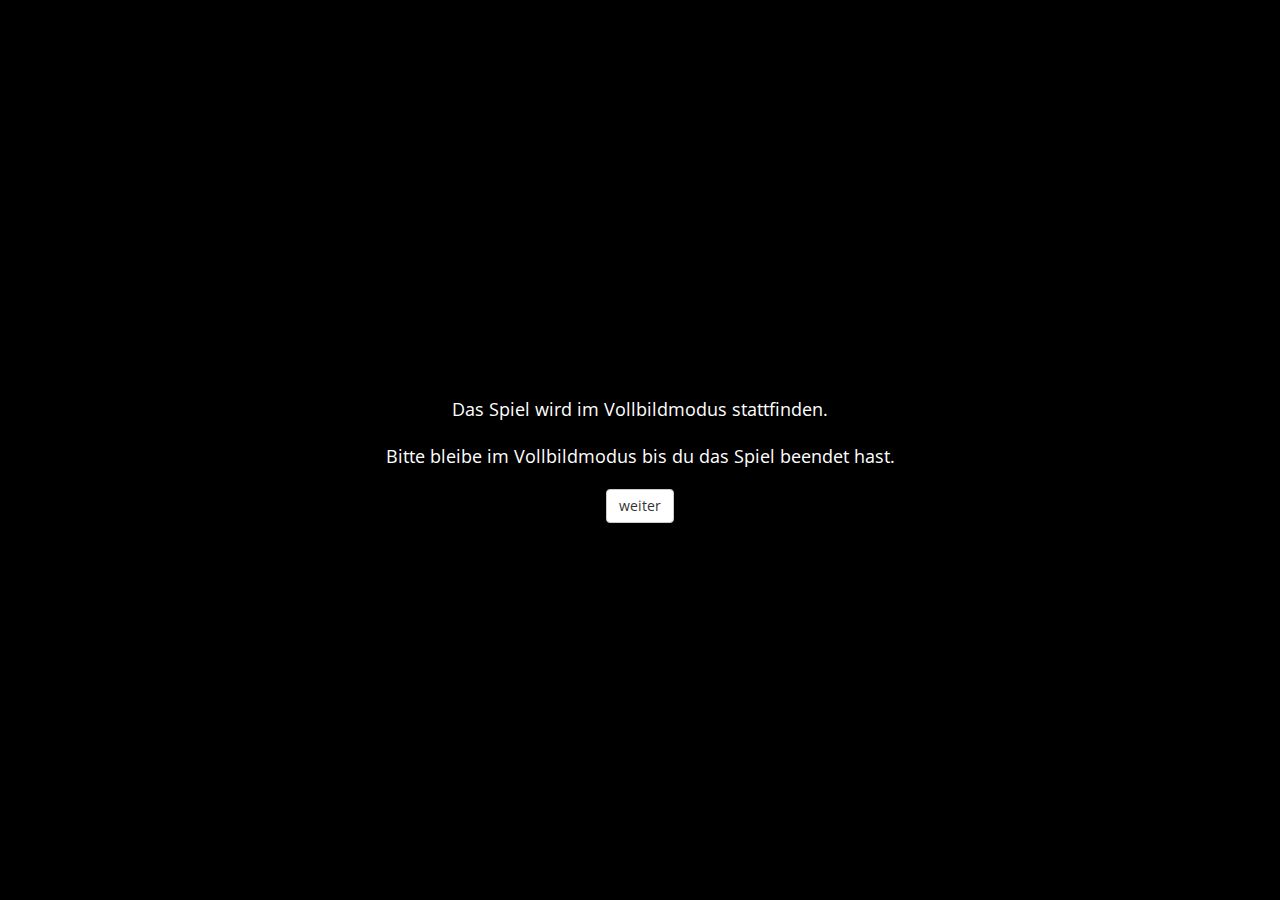
<file: socialexp_6.3.html>
<!DOCTYPE html>
<html>
  <head>
  	<meta charset="UTF-8">
    <title>Social Experiment 6.3</title>
    <script src="jspsych-6.3.0/jspsych.js"></script>
    <script src="jspsych-6.3.0/plugins/jspsych-fullscreen.js"></script>
    <script src="jspsych-6.3.0/plugins/jspsych-instructions.js"></script>
    <script src="jspsych-6.3.0/plugins/jspsych-html-button-response.js"></script>
    <script src="jspsych-6.3.0/plugins/jspsych-html-keyboard-response.js"></script>
    <script src="jspsych-6.3.0/plugins/jspsych-image-keyboard-response.js"></script>
    <script src="jspsych-6.3.0/plugins/jspsych-call-function.js"></script>
    <script src="jspsych-6.3.0/plugins/jspsych-survey-text.js"></script>
    <script src="jspsych-6.3.0/plugins/jspsych-survey-multi-choice.js"></script>
    <script src="jspsych-6.3.0/plugins/jspsych-rdk.js"></script>
    <script src="jspsych-6.3.0/plugins/jspsych-RDM-pretrial.js"></script>
    <script src="jspsych-6.3.0/plugins/jspsych-RDM-trial.js"></script>
    <script src="jspsych-6.3.0/plugins/jspsych-main-instruction.js"></script>
    <script src="jspsych-6.3.0/plugins/jspsych-RDM-instruction.js"></script>
    <script src="jspsych-6.3.0/plugins/jspsych-RDM-training-fb.js"></script>
    <script src="jspsych-6.3.0/plugins/jspsych-RDM-fb.js"></script>
    <script src="jspsych-6.3.0/plugins/jspsych-preparing-schedules.js"></script>
    <script src="jspsych-6.3.0/plugins/jspsych-main-fb-sequence.js"></script>
    <script src="jspsych-6.3.0/plugins/jspsych-main-decision.js"></script>
    <script src="jspsych-6.3.0/plugins/jspsych-main-decision-training.js"></script>
    <script src="jspsych-6.3.0/plugins/jspsych-main-fb.js"></script>
    <script src="jspsych-6.3.0/plugins/jspsych-main-training-fb.js"></script>
    <script src="RDM_training_schedule.js"></script>
    <script src="main_trial_schedule.js"></script>
    <script src="DUMMY_main_trial_schedule.js"></script>
    <script src="main_trial_training_schedule.js"></script>
    <script src="Porder_schedule.js"></script>
    <script src="DUMMY_Porder_schedule.js"></script>
    <script src="rdmperf.js"></script>
    <link href="jspsych-6.3.0/css/jspsych.css" rel="stylesheet" type="text/css"></link>

  	</head>

  	<body>

  	</body>
  	<script>
  	//////////////////////////////////////////
    // hardcode important Variables //////////////
    //////////////////////////////////////////

    var subject_id            			= jsPsych.randomization.randomID(7); // generat a 15 digit subjet ID
    var colours               			= ["rgb(127,201,127)","rgb(190,174,212)","rgb(253,192,134)","rgb(255,255,153)" ];
    var random_porder_index   			= Math.floor(Math.random() * 1000);   // generate a random index and use this value to access one of the porder schedules
    var this_subjects_porder  			= "Porder_"+random_porder_index;   // until schedule is properly created just set it to use shorter dummy schedules so its easier to debug
    var porder_sch            			= eval(this_subjects_porder);
    var main_trial_count      			= 0; // counter used to access correct value from porder schedule
    var this_subs_schedule; // will assign to a specific schedule later
	//this_subs_schedule        			= eval("DUMMY_main_sch_1"); // until schedule is properly created just set it to sch1, this is the line to replace
    var RDM_pretrial_duration 			= 1000; // duration that the initials are displayed at the start of the exp
    var positions 			  	 		    = [0,1,2,3]; // positions of the players [topleft,bottomleft,topright,bottomright]

    var bcgnd_color 		  			    = "black";
    var player_cols 		  			    = jsPsych.randomization.repeat(colours, 1); // assign colors randomly based on the four possible
    var total_dots 			  		    	= [50,50,50,50]; //number of dots in each RDK
    var RDM_trial_duration 	  			= 1000; // duration of the rdm
    var RDktype	  			  		    = 4; // type of rdk mechanism used
    var Aperturetype 	  	  		  	= 1; // type of aperture used (1=circle)
    var Aperturenum       	  			= 4; // number of apertures
  	var RDM_training_fb_duration 		= 500; // duration that fb is displayed for during rdm task
  	var Main_fb_sequence_dur 	 	  	= [300,100,300,100,300,100,300,100,300,100,300,100,300]; // each timing corresponds to a portion of the feedback delay
  	var main_ITI  						= 500;
  	var Main_decision_duration   		= 3000; //
  	var Main_decision_choices    		= ["arrowleft","arrowright"]; //responses only registered if they are listed here
    var Main_decision_fb_dur     		= 1000;
    var Main_training_decision_fb_dur   = 2000;
    var trial_count              		= 0; // used to check if this trial is a break trial
    var borders                  		= false;
    var RDM_performance          		= 0;
    var num_RDM_training_trials         = 60; //
    var num_RDM_trials           		= 60; //
    var enough_rdm_trials 				= 0.8*(num_RDM_training_trials+num_RDM_trials);
    var num_RDM_repeat_trials    		= 5;
    var closest_sch_value;  // global variable used to store the colosest accuracy value  to match scheduels
    var closest_sch_index; // global variable to store the closest sch index
    var initials;
    var display_initials              = '40px Open sans';
    var dec_arw_display = {
    	//// variable called dec_arrow which is accesible to all arrow using plugins from socialexp_6.3
				// it has different properties which you can set and the will change for all arrows
			arrowhead_length: -1,
			arrow_body_thickness: 100,
      		arrow_head_thickness: -1,
			arrow_head_angle: -30
		};
	var fb_box_display = {
			fb_line_thick: -1,
			fb_box_wdt: -1,
      		fb_box_ht: -1,
		};


	// intialise variables for rdm training so wecan determine coherance direction and the corresponding correct answer
	var correct_ans_right = "arrowright";
	var correct_ans_left  = "arrowleft";
	var chosenValue;
	var total_num_dm_trials = 72;
	var total_num_blocks = 3;
	var block_size = total_num_dm_trials/total_num_blocks; // number of trials we want to have in each session


	// set glabal variables for all of our dimensions
	var aperture_x_coords ;
    var aperture_y_coords ;
    var aperture_diam; // diameter of the rdk apertures
    var dot_size;


    // add properties we want to know to the data
    jsPsych.data.addProperties({porder_schedule: random_porder_index});

    ////////////////////////////////////////////////////////
    // Begin compiling experiment
    ////////////////////////////////////////////////////////


    /* CREATE TIMELINE */
	var timeline = [];


	// node to enter fullscreen
	var enter_fullscreen = {
	    type: "fullscreen",
	    fullscreen_mode: true,
	    on_finish: function(){
	    	///////////////////////////////////
	    	// now that we are in fullscreen we want to set all of the dimensions we will be using in the experiment
	    	aperture_x_coords =  [(window.innerWidth/2-window.innerWidth/10), //the cordinates of each of the 4 aperturesopleft
	    						   (window.innerWidth/2-window.innerWidth/10),
	                        	   (window.innerWidth/2+window.innerWidth/10), //topright
	                        	   (window.innerWidth/2+window.innerWidth/10)];
	    	aperture_y_coords =  [(window.innerHeight/2-window.innerHeight/8),
	                        	  (window.innerHeight/2+window.innerHeight/8),
	                        	  (window.innerHeight/2-window.innerHeight/8),
	                        	  (window.innerHeight/2+window.innerHeight/8)];
	        // add all of th eother dimensions to be updated here
	        aperture_diam = window.innerHeight/5;
	        dot_size = window.innerHeight/500;
	        dec_arw_display.arrowhead_length= window.innerHeight/20 ;
			dec_arw_display.arrow_body_thickness= aperture_diam/20;
      		dec_arw_display.arrow_head_thickness= dec_arw_display.arrow_body_thickness/2,
			dec_arw_display.arrow_head_angle= 30;

			fb_box_display.fb_line_thick= 3;
			fb_box_display.fb__box_wdt= aperture_diam*1.3;
      		fb_box_display.fb__box_ht= aperture_diam*2.5;



    	}
   	}

  	timeline.push(enter_fullscreen)

  	// first set of instructions
  	var instructions_1 = {
		type: 'instructions',
		pages: function() {return [
		 '<h1>Willkommen zum Gruppenspiel!</h1>'+
         '<div style="text-align: left; font-size:22px"> '+
		 '<p><br><br><br><li> Danke für deine Teilnahme.</p>'+

		'<br><p><li>Dieses Spiel hat zwei Teile:</p>'+
        '<ul><ul><ul>'+
		'<p> 1) Einzelmessung deiner Leistung (~5 min) </br> 2) Gruppenaufgabe (~25 min)<p>'+
	    '</ul></ul></ul>' +
		 '<br><p><li>Während des ganzen Spiels kannst du durch Drücken der Pfeiltaste zum nächsten Bildschirm wechseln.</p>'+
		 '<br>'+
         '</div>'
		]},
		show_clickable_nav: true,
		button_label_previous: '',
		button_label_next: ''
  	}

    timeline.push(instructions_1)



	//----------------------------------------------------------------------
	// next three blocks all used to get initials and check they are correct
	//initials block 1
	var get_initials = {
		type: "survey-text",
		questions: [ {prompt: 'Bitte gib deine Initialen an (z.B. MK):', required: true}],
		on_finish: function(data) {
		    initials = data.response.Q0.toUpperCase();
			data.player = initials;

		}
	}

	// intials block 2
	var confirm_initials = {
		type: "survey-multi-choice",
		questions: [{
			prompt: function() {
			var playerid   = initials; //jsPsych.data.get().select('player').values[0];
			return 'Please confirm your initials are: ' +playerid+ '';
			},
		  name: 'confirmInitials',
		  options: ['Confirm', 'Re-enter initals'],
		  required: true
		}],
	};


	var shorten_initials = {
		type: "survey-text",
		questions: [ {prompt: 'Please make sure your initials have 3 letters or less. Enter your initials in the box below:', required: true}],
		on_finish: function(data) {
		    initials = data.response.Q0.toUpperCase();
		}
	}

	var if_too_long = {
	    timeline: [shorten_initials],
	    loop_function: function(){
	        var playerid   = initials;

	        if(playerid.length >3){
	            return true;
	        } else {
	            return false;
	        }
	    }
	}

	var check_if_too_long = {
	    timeline: [if_too_long],
	    conditional_function: function(){
	        var playerid   = initials;

	        if(playerid.length >3){
	            return true;
	        } else {
	            return false;
	        }
	    }
	}

	// //initials block 3
	// var Get_ID_loop = {
	//     timeline: [get_initials,check_if_too_long,confirm_initials],
	//     loop_function: function(){
	//         var data = jsPsych.data.get().last(1).values()[0];
	//         if(jsPsych.pluginAPI.compareKeys(data.response.confirmInitials, 'Confirm')){
	//             data.player = initials;
	//             return false;
	//         } else {
	//             return true;
	//         }
	//     }
	// }

		//initials block 3
		var Get_ID_loop = {
	    timeline: [get_initials],
	    // loop_function: function(){
	    //     var data = jsPsych.data.get().last(1).values()[0];
	    //     if(jsPsych.pluginAPI.compareKeys(data.response.confirmInitials, 'Confirm')){
	    //         data.player = initials;
	    //         return false;
	    //     } else {
	    //         return true;
	    //     }
	    // }
	}


	timeline.push(Get_ID_loop);
	// finished with initials
	//------------------------------------------------------------------



	//-------------------------------------------------------------------
	//----------------Show instructions for RDM---------------------
	var rdm_instructions_1 = {
		// get the subjects initials
		on_start: function(trial){
			var p1   = jsPsych.data.get().select('player').values[0];
			trial.player1 = p1;
			// add the initials to the logfile
			jsPsych.data.addProperties({initals: p1});
			return ;
			},
		type:"RDM-instruction",
		instr_num: -1, //
		screen_num: 0, //number of sscreens that participant has to flicjk through
		trial_duration: Main_decision_duration,
		response_ends_trial: true,
		choices: ["arrowright"],
		number_of_apertures: Aperturenum,
		player_colours: player_cols,
		RDK_type: RDktype, //Applied to all apertures if only one value
		player_position: positions,
		border: false,
		background_color: bcgnd_color,
		border_color: player_cols,
		initials_font: display_initials,
		aperture_center_x: function(){
			return aperture_x_coords
		},
		aperture_center_y: function(){
			return aperture_y_coords
		},
		aperture_width: function(){
			return aperture_diam
		},
		dot_radius: function(){
			return dot_size
		},
		on_finish: function(data){
			var interactions = jsPsych.data.getInteractionData().last(1);
			jsPsych.data.addDataToLastTrial({interaction_data: interactions.json()});
		}
	};

	//timeline.push(rdm_instructions_1): move this screen below related to how two teams will be diplay

	var rdm_instructions_2 = {
		type: 'instructions',
		pages: function() {return [

			'<h1>1)  Einzelmessung deiner Leistung</h1>'+
             //'<h2<u> Tag </h2>>'+
			'<br><div style="text-align: left; font-size:18px">'+
			'<p><li>In dieser Aufgabe wirst du Punkte in einem Kreis sehen. Diese Punkte bewegen sich nach links oder rechts. <p>'+

			'<br><p><li>Bitte drücke die <strong>linke</strong> oder <strong>rechte</strong> Pfeiltaste auf deiner Tastatur, um die Richtung anzugeben, in die sich die Punkte bewegen.<p>'+
			'<ul><ul><ul>'+
			'<p>&#8594   eine <strong>richtige</strong> Antwort wird so angezeigt: <img src="images/fb_correct.png" width="30px" class="center">;<p>'+
			'<p>&#8594   eine <strong>falsche</strong> Antwort wird so angezeigt: <span style="color: red; font-weight:bold; font-size:35px";>× </span>;<p>'+ //<img src="images/fb_wrong.png" width="50px" class="center">
			'<p>&#8594   drückst du zu langsam, wird dir <strong>"zu langsam"</strong>angezeigt und das wird als falsche Antwort gezählt.'+
			'</ul></ul></ul>'+ 
			'<br><p><li>Versuche dich gut zu konzentrieren und so schnell und richtig wie möglich zu antworten.<p>'+

			'<br><p><li>Drücke die rechte Pfeiltaste, um zu beginnen, wenn du bereit bist.</p></li>'+
			'<br>'+
            '</div>'

		]},
		show_clickable_nav: true,
		button_label_previous: '',
		button_label_next: ''
	}

 	timeline.push(rdm_instructions_2)

	//----------------end of instructions for RDM------------------------
	//-------------------------------------------------------------------


	//-------------------------------------------------------------------
	//----------------Begin RDM training---------------------------------

	// this node  shows 4 circular apertures with player ids and is used in training and actual rdm experiment
	var RDM_pretrial = {
		// get the subjects initials
		on_start: function(trial){
			var p1   = jsPsych.data.get().select('player').values[0];
			trial.player1 = p1;
			return ;
		},
		type:"RDM-pretrial",
		player_colours: player_cols,
		trial_duration: RDM_pretrial_duration,
		RDK_type: RDktype, //Applied to all apertures if only one value
		player_position: positions,
		border: borders,
		background_color: bcgnd_color,
		border_color: player_cols,
		initials_font: display_initials,
		aperture_center_x: function(){
			return aperture_x_coords
		},
		aperture_center_y: function(){
			return aperture_y_coords
		},
		aperture_width: function(){
			return aperture_diam
		},
		dot_radius: function(){
			return dot_size
		}
	};


	// // this node is the training rdk trial its different from main only in the sequence it uses
	// var RDM_training_trial = {
	// 	type:"RDM-trial",
	// 	trial_duration: RDM_trial_duration,
	// 	coherent_direction: function(){
	// 		chosenValue = Math.random() < 0.5 ? 0 : 180;
	// 		return chosenValue;
	// 	},
	// 	correct_choice: function(){
	// 		if (chosenValue == 0) {
	// 			return correct_ans_right
	// 		}else if (chosenValue == 180) {
	// 			return correct_ans_left
	// 		}
	// 	},
	// 	coherence: jsPsych.timelineVariable('coh'),
	// 	training_trial: true, // using this because training and main rdm trial reliy on same plugin and i cant deliniate responses for later calculatinos without
	// 	RDK_type: RDktype, //Applied to all apertures if only one value
	// 	aperture_type: Aperturetype, // circle
	// 	player_position: positions,
	// 	border: borders,
	// 	player_colours: player_cols,
	// 	number_of_dots: total_dots, //Different parameter for each aperture. Array length must equal number_of_apertures
	// 	initials_font: display_initials,
	// 	aperture_center_x: function(){
	// 		return aperture_x_coords
	// 	},
	// 	aperture_center_y: function(){
	// 		return aperture_y_coords
	// 	},
	// 	aperture_width: function(){
	// 		return aperture_diam
	// 	},
	// 	dot_radius: function(){
	// 		return dot_size
	// 	}
	// };


	// this node presents feedback on rdm choices in the training phase
	var RDM_training_fb = {
		on_start: function(trial){
			var p1   = jsPsych.data.get().select('player').values[0];
			trial.player1 = p1;
		},
		type:"RDM-training-fb",
		number_of_apertures: Aperturenum, //This needs to be set if more than one aperture
		trial_duration: RDM_training_fb_duration,
		RDK_type: RDktype, //Applied to all apertures if only one value
		player_position: positions,
		player_colours: player_cols,
		aperture_type: Aperturetype, // circle
		border: borders,
		feedback: function(){
			var last_trial_correct = jsPsych.data.get().last(1).values()[0].correct;
			var last_response      = jsPsych.data.get().last(1).values()[0].response;
			if (last_response == -1){
				return 2;
			};
			if(last_trial_correct){
				return 1;
			} else {
				return 0;
			}
		},
		background_color: bcgnd_color,
		border_color: player_cols,
		initials_font: display_initials,
		aperture_center_x: function(){
			return aperture_x_coords
		},
		aperture_center_y: function(){
			return aperture_y_coords
		},
		aperture_width: function(){
			return aperture_diam
		},
		dot_radius: function(){
			return dot_size
		},
		on_finish: function(data){
			var interactions = jsPsych.data.getInteractionData().last(1);
			jsPsych.data.addDataToLastTrial({interaction_data: interactions.json()});
		}
	};


	//-------------------------------------------------------------------------
	//----------Actual RDM nodes ----------------------------------------------
	// this node is the main rdk trial which displays the moving dots

	var RDM_trial = {
	    type:"RDM-trial",
	    trial_duration: RDM_trial_duration,
	    coherent_direction: function(){
			chosenValue = Math.random() < 0.5 ? 0 : 180;
			return chosenValue;
	    },
	    coherence: function(){
			cohValue = Math.random() < 0.8 ? 0.032 : 0.512;
			return cohValue;
	    },
	    correct_choice: function(){
			if (chosenValue == 0) {
				return correct_ans_right
			}else if (chosenValue == 180) {
				return correct_ans_left
			}
		},
		training_trial: false,
	    choices: Main_decision_choices,
		RDK_type: RDktype, //Applied to all apertures if only one value
	    aperture_type: Aperturetype, // circle
	    player_on:0, // index of the player to show rdk for [self,partner,op1,op2]
	    player_position: positions,
	    border: false,
	    player_colours: player_cols,
	    number_of_dots: total_dots, //Different parameter for each aperture. Array length must equal number_of_apertures
	    initials_font: display_initials,
	    aperture_center_x: function(){
	    	return aperture_x_coords
	    },
	    aperture_center_y: function(){
	    	return aperture_y_coords
	    },
	    aperture_width: function(){
	    	return aperture_diam
	    },
	    dot_radius: function(){
	    	return dot_size
	    },
	    on_finish: function(data){
        var interactions = jsPsych.data.getInteractionData().last(1);
        jsPsych.data.addDataToLastTrial({interaction_data: interactions.json()});
        //saveData('outfile', jsPsych.data.get().csv());
	    }
	};




	// this node gives feedbback on rdk choice only if no answer was given
	var RDM_fb = {
		on_start: function(trial){
			var p1   = jsPsych.data.get().select('player').values[0];
			trial.player1 = p1;
		},
		type:"RDM-fb",
		number_of_apertures: Aperturenum, //This needs to be set if more than one aperture
		trial_duration: RDM_training_fb_duration,
		RDK_type: RDktype, //Applied to all apertures if only one value
		player_position: positions,
		player_colours: player_cols,
		aperture_type: Aperturetype, // circle
		border: borders,
		feedback: function(){
			var last_response = jsPsych.data.get().last(1).values()[0].response;
			if(last_response == -1){
				return 2;
			} else {
				return 0;
			}
		},
		background_color: bcgnd_color,
		border_color: player_cols,
		initials_font: display_initials,
		aperture_center_x: function(){
			return aperture_x_coords
		},
		aperture_center_y: function(){
			return aperture_y_coords
		},
		aperture_width: function(){
			return aperture_diam
		},
		dot_radius: function(){
			return dot_size
		},
		on_finish: function(data){
			var interactions = jsPsych.data.getInteractionData().last(1);
			jsPsych.data.addDataToLastTrial({interaction_data: interactions.json()});
		}
	};



	//------------------------------------------------------------------------------------------
	//-----------these next blocks are conditional blocks if certain performance criteria are met

	// // additional trial if none of the previous responses were corect. it gets fed into the node
	// var RDM_training_ifnoneright_trial = {
	//     type:"RDM-trial",
	//     trial_duration: RDM_trial_duration,
	//     coherent_direction: function(){
	//     	chosenValue = Math.random() < 0.5 ? 0 : 180;
	//     	return chosenValue;
	//     },
	//     correct_choice: function(){
	//     	if (chosenValue == 0) {
	//     		return correct_ans_right
	//     	}else if (chosenValue == 180) {
	//     		return correct_ans_left
	//     		}
	//     },
	//     coherence: 	    0.512,
	//     RDK_type: 	    RDktype, //Applied to all apertures if only one value
	//     aperture_type:  Aperturetype, // circle
	//     player_position:positions,
	//     border:         borders,
	//     player_colours: player_cols,
	//     number_of_dots: total_dots, //Different parameter for each aperture. Array length must equal number_of_apertures
	//     initials_font: display_initials,
	//     aperture_center_x: function(){
	//     	return aperture_x_coords
	//     },
	//     aperture_center_y: function(){
	//     	return aperture_y_coords
	//     },
	//     aperture_width: function(){
	//     	return aperture_diam
	//     },
	//     dot_radius: function(){
	//     	return dot_size
	//     }
	// };

	// // additional trial if none of the previous responses were corect. it gets fed into the node
	// var RDM_training_ifnonewrong_trial = {
	//     type:"RDM-trial",
	//     trial_duration: RDM_trial_duration,
	//     coherent_direction: function(){
	//     	chosenValue = Math.random() < 0.5 ? 0 : 180;
	//     	return chosenValue;
	//     },
	//     correct_choice: function(){
	//     	if (chosenValue == 0) {
	//     		return correct_ans_right
	//     	}else if (chosenValue == 180) {
	//     		return correct_ans_left
	//     		}
	//     },
	//     coherence: 0.032,
	//     RDK_type: RDktype, //Applied to all apertures if only one value
	//     aperture_type: Aperturetype, // circle
	//     player_on:0, // index of the player to show rdk for [self,partner,op1,op2]
	//     player_position: positions,
	//     border: borders,
	//     player_colours: player_cols,
	//     number_of_dots: total_dots, //Different parameter for each aperture. Array length must equal number_of_apertures
	//     initials_font: display_initials,
	//     aperture_center_x: function(){
	//     	return aperture_x_coords
	//     },
	//     aperture_center_y: function(){
	//     	return aperture_y_coords
	//     },
	//     aperture_width: function(){
	//     	return aperture_diam
	//     },
	//     dot_radius: function(){
	//     	return dot_size
	//     }
	// };

	// // if none right we want to show two of additional trial sequences
	// var if_no_Right_node = {
	// 	repetitions: 1,
	//     timeline: [ RDM_training_ifnoneright_trial,  RDM_training_fb,  RDM_training_ifnoneright_trial,  RDM_training_fb],
	//     conditional_function: function(){
	//         // get the data from the previous trial,
	//         // and check which key was pressed
	//         var sum_correct = jsPsych.data.get().select('correct').sum();
	//         if(sum_correct == 0){
	//             return true;
	//         } else {
	//             return false;
	//         }
	//     }
	// }

	// // if none wrong we want to show two of additional trial sequences
	// var if_no_Wrong_node = {
	// 	repetitions:1,
	//     timeline: [ RDM_training_ifnonewrong_trial,  RDM_training_fb,  RDM_training_ifnonewrong_trial,  RDM_training_fb],
	//     conditional_function: function(){
	//         // get the data from the previous trial,
	//         // and check which key was pressed
	//         //var sum_incorrect = jsPsych.data.get().select({correct: false}).sum();
	//         var sum_correct 	= jsPsych.data.get().select('correct').sum();
	//         var sum_no_response = jsPsych.data.getLastTimelineData().select('no_response').sum();
	//         if(sum_correct+sum_no_response == 8 || sum_no_response == 8){
	//             return true;
	//         } else {
	//             return false;
	//         }
	//     }
	// }


	///////////////////////////////////////////////
	// this is the rdm training block of 8 trials
	//---------------------------------------------
	// var RDM_training_block = {
	// 	timeline: [RDM_training_trial,RDM_training_fb],
	// 	timeline_variables: RDM_training_schedule,
	// 	randomize_order:false
	// }

	//timeline.push(RDM_pretrial)
	//timeline.push(RDM_training_block)


    // this is the main block which shows the rdm trials with feedback
		var RDM_training_block = {
		timeline: [RDM_trial,RDM_training_fb],
		repetitions: num_RDM_training_trials,
		on_timeline_start: function(){
		},
		on_timeline_finish: function(){
		}
	}

	timeline.push(RDM_pretrial)
	timeline.push(RDM_training_block)

	///////////////////////////////////
	// this is a conditional block if any of the criteria are met ( none, right none wrong)
	// var RDM_training_if_block = {
	// 	timeline: [if_no_Right_node,if_no_Wrong_node],
	// 	//timeline_variables: RDM_training_schedule,
	// 	randomize_order:false,
	// 	repetitions:1
	// }


	//timeline.push(RDM_training_if_block)

//---------------------------------------------
///------------ Training Ends ------------///
//----------------------------------------------



//---------------------------------------------
///------------ RDM task begins ------------///
//----------------------------------------------
	var instructions_3 = {
		type: 'instructions',
		pages: function() {return [
			'<h1> 1) Einzelmessung deiner Leistung</h1>'+
			'<br><br><div style="text-align: left; font-size:18px">'+
			'<p><li>Gut gemacht! Jetzt wirst du gebeten, die gleiche Aufgabe noch ein Mal zu machen. Aber du wirst dieses Mal <strong>keine Rückmeldung</strong> zur Korrektheit deiner Leistung erhalten.</p>'+
			'<br><p><li> Versuche dich gut zu konzentrieren und so schnell und richtig wie möglich zu antworten. <p>'+
			'<br><p><li> Drücke die rechte Pfeiltaste, um zu beginnen, wenn du bereit bist.<p>' +
             '<br>'+
			 '</div>'
		]},
		show_clickable_nav: true,
		button_label_previous: '',
		button_label_next: '',
		on_finish: function(data){
			var interactions = jsPsych.data.getInteractionData().last(1);
			jsPsych.data.addDataToLastTrial({interaction_data: interactions.json()});
		}
	}

	timeline.push(instructions_3)


	// useful node to insert if you want to check the data output from a given triafl
	var show_data = {
		 type: "html-button-response",
		 stimulus: function() {
			var trial_data = jsPsych.data.getLastTrialData().values();
			var trial_json = JSON.stringify(trial_data, null, 2);
			return `<p style="margin-bottom:0px;"><strong>Trial data:</strong></p>
			 <pre style="margin-top:0px;text-align:left;">${trial_json}</pre>`;
		 },
		 choices: ['Repeat demo']
	};



	// this is the main block which shows the rdm trials
	var RDM_block = {
		timeline: [RDM_trial,RDM_fb],
		repetitions: num_RDM_trials,
		on_timeline_start: function(){
		},
		on_timeline_finish: function(){
		}
	}

	timeline.push(RDM_pretrial)
	timeline.push(RDM_block)



	//  if they didnt respond to a lot of trials then we want to add more
	var if_missed_lots = {
		repetitions: num_RDM_repeat_trials,
	    timeline: [RDM_trial,RDM_fb],
	    //timeline_variables: RDM_schedule,
	    conditional_function: function(){
	        // get the data from the previous trial,
	        // and check which key was pressed
	        var sum_no_response = jsPsych.data.get().filter({no_response:true}).count();
	        var total_trial_num = jsPsych.data.get().filter({rdm_trial_count:true}).count();
	        //var percent_no_resp = sum_no_response/total_trial_num;
			var percent_no_resp = sum_no_response/(total_trial_num)
	        if(percent_no_resp > .2 & ((total_trial_num-sum_no_response)<enough_rdm_trials)){
	            return true;
	        } else {
	            return false;
	        }
	    },
	    loop_function: function(){
	        // get the data from the previous trial,
	        // and check which key was pressed
	        var sum_no_response = jsPsych.data.get().filter({no_response:true}).count();
	        var total_trial_num = jsPsych.data.get().filter({rdm_trial_count:true}).count();
	        //var percent_no_resp = sum_no_response/total_trial_num;
			var percent_no_resp = sum_no_response/(total_trial_num)
	        if(percent_no_resp > .2 & ((total_trial_num-sum_no_response)<enough_rdm_trials)){
	            return true;
	        } else {
	            return false;
	        }
	    }
	}


	var RDM_instructions_4 = {
		type: 'instructions',
		pages: function() {return [
			'<br><br><div style="text-align: centre; font-size:40px">'+
			'<p> <strong>Gut gemacht! Teil 1 ist beendet! </strong> </p>'+

			'<br><br><div style="text-align: centre; font-size:25px">'+
			'<p> Bitte drücke die rechte Pfeiltaste, um den zweiten Teil -die Gruppenaufgabe - zu beginnen. <p>'+
            '<br>'+
			'</div>'
		]},
		show_clickable_nav: true,
		button_label_previous: '',
		button_label_next: '',
		on_finish: function(data){
			var interactions = jsPsych.data.getInteractionData().last(1);
			jsPsych.data.addDataToLastTrial({interaction_data: interactions.json()});
		}
	}


	timeline.push(if_missed_lots)
	timeline.push(RDM_instructions_4)



//---------------------------------------------
///------------ RDM task ends ------------///
//----------------------------------------------


//---------------------------------------------
///------------ interlude: pairing schedules ------------///
//----------------------------------------------

	// tell participants we are pairing schedules
	var pair_schedules = {
		type: 'preparing-schedules',
		response_ends_trial: true,
		background_color:bcgnd_color,
		on_finish: function(){
			RDM_performance = jsPsych.data.get().filter({trial_type:"RDM-trial", correct:true}).count();
			var all_trials  = jsPsych.data.get().select('rdm_trial_count').sum();  // this includes the practice trials (these can be excluded with more effort...lol)
			RDM_performance = RDM_performance/all_trials;
			// pair schedules
			closest_sch_value = rdmperf.reduce((a, b) => {
				return Math.abs(b - RDM_performance) < Math.abs(a - RDM_performance) ? b : a;
			});
			// now get the index of this schedule
			closest_sch_index = rdmperf.indexOf(closest_sch_value);
			//var schedule_id   = "main_sch_" + closest_sch_index;
			var schedule_id   = "main_sch_" + closest_sch_index;
			this_subs_schedule = eval(schedule_id); // to replace line 53 oncethe schedues are completed
    		jsPsych.data.addProperties({main_schedule: closest_sch_index});

			var interactions = jsPsych.data.getInteractionData().last(1);
			jsPsych.data.addDataToLastTrial({interaction_data: interactions.json()});
		}
	}

	//timeline.push(pair_schedules)
//--------------------------------------------------------------------


//---------------------------------------------
///------------ Main trainin gbegins ------------///
//----------------------------------------------
	var instructions_4 = {
       type: 'instructions',
       pages: function() {return [

          '<h1>2) Gruppenaufgabe </h1>'+

		  '<br><div style="text-align: left; font-size:18px">'+
          '<br><p><li>Die Leistung, die wir in Teil 1 gemessen haben, werden wir dir jetzt zeigen. Wir zeigen dir auch die Leistung, die wir für die drei anderen Spieler gemessen haben. <p>'+
           
          '<p><br><li>Korrekte Leistungen werden so angezeigt: <img src="images/fb_correct.png" width="30px" class="center"> ; falsche Leistungen werden so angezeigt:<span style="color:red; font-weight:bold;font-size:35px";> x </span>.<p>'+
           
		  '<p><br><li>Beobachte die Anzahl der korrekten Leistungen und triff darüber Entscheidungen! </p>'+
		  '<p><br><li>Drücke die rechte Pfeiltaste, um ein Beispiel zu sehen.<p>'+
           '<br>'+
		   '</div>'
       ]},
       show_clickable_nav: true,
       button_label_previous: '',
       button_label_next: '',
       on_finish: function(data){
			var interactions = jsPsych.data.getInteractionData().last(1);
			jsPsych.data.addDataToLastTrial({interaction_data: interactions.json()});
		}
    }

	timeline.push(rdm_instructions_1)
	timeline.push(instructions_4)



	/// this node presents the feebcak for each particiapant in order using the set practicce sequence
	var main_practice_sequence = {
		on_start: function(trial){
			var p1   = jsPsych.data.get().select('player').values[0];
			trial.player1 = p1;
			return ;
		},
		type:"main-fb-sequence",
		trial_duration: Main_fb_sequence_dur,
		coherent_direction: function(){
			chosenValue = Math.random() < 0.5 ? 0 : 180;
			return chosenValue;
	    },
		S_perf : [1,1,0,1,0,1], //This is the sequence we need
		P_perf : [1,0,1,1,1,0],
		O1_perf : [1,1,1,1,0,1],
		O2_perf : [1,0,0,1,0,0],
		RDK_type: RDktype, //Applied to all apertures if only one value
		coherence: 0.75,
		player_position: positions,
		p_order: [1,0,2,3],
		border: false,
		player_colours: player_cols,
		number_of_dots: total_dots, //Different parameter for each aperture. Array length must equal number_of_apertures
		initials_font: display_initials,
		aperture_center_x: function(){
			return aperture_x_coords
		},
		aperture_center_y: function(){
			return aperture_y_coords
		},
		aperture_width: function(){
			return aperture_diam
		},
		dot_radius: function(){
			return dot_size
		},
		on_finish: function(data){
			var interactions = jsPsych.data.getInteractionData().last(1);
			jsPsych.data.addDataToLastTrial({interaction_data: interactions.json()});
		}
	};

	timeline.push(main_practice_sequence)



	// This is the first main decision ( note it needs to be seperate because it relies on dec_num to select the create decision from schedule)
	var main_instructions_1 = {
		// get the subjects initials
		on_start: function(trial){
			var p1   = jsPsych.data.get().select('player').values[0];
			trial.player1 = p1;
			var dotArray3d = jsPsych.data.get().select('trial_3d_dot_array');
			trial.previous_dot_positions = dotArray3d;
			return ;
		},
		type:"main-instruction",
		instr_num: 3, // first or second decison
		screen_num: 2,//1, //number of sscreens that participant has to flicjk through
		dectype: 2,
		initials_font: display_initials,
		outcomeEngage: 0,
		trial_duration: Main_decision_duration,
		response_ends_trial: true,
		choices: Main_decision_choices,
		player_colours: player_cols,
		RDK_type: RDktype, //Applied to all apertures if only one value
		player_position: positions,
		border: false,
		background_color: bcgnd_color,
		border_color: player_cols,
		initials_font: display_initials,
		fb_box: fb_box_display,
		dec_arrow: dec_arw_display,
		arrow_apppearance: function(){
			return decision_arrow
		},
		aperture_center_x: function(){
			return aperture_x_coords
		},
		aperture_center_y: function(){
			return aperture_y_coords
		},
		aperture_width: function(){
			return aperture_diam
		},
		dot_radius: function(){
			return dot_size
		},
		on_finish: function(data){
			var interactions = jsPsych.data.getInteractionData().last(1);
			jsPsych.data.addDataToLastTrial({interaction_data: interactions.json()});
		}
	};

	//Adding the practice sequence

var main_instructions_2 = {
		// get the subjects initials
		on_start: function(trial){
			var p1   = jsPsych.data.get().select('player').values[0];
			trial.player1 = p1;
			var dotArray3d = jsPsych.data.get().select('trial_3d_dot_array');
			trial.previous_dot_positions = dotArray3d;
			return ;
		},
		type:"main-instruction",
		instr_num: 0,
		screen_num: 0,//1, //number of sscreens that participant has to flicjk through
		dectype: 2,
		initials_font: display_initials,
		outcomeEngage: 0,
		trial_duration: Main_decision_duration,
		response_ends_trial: true,
		choices: ["arrowright"],
		player_colours: player_cols,
		RDK_type: RDktype, //Applied to all apertures if only one value
		player_position: positions,
		border: false,
		background_color: bcgnd_color,
		border_color: player_cols,
		initials_font: display_initials,
		fb_box: fb_box_display,
		dec_arrow: dec_arw_display,
		arrow_apppearance: function(){
			return decision_arrow
		},
		aperture_center_x: function(){
			return aperture_x_coords
		},
		aperture_center_y: function(){
			return aperture_y_coords
		},
		aperture_width: function(){
			return aperture_diam
		},
		dot_radius: function(){
			return dot_size
		},
		on_finish: function(data){
			var interactions = jsPsych.data.getInteractionData().last(1);
			jsPsych.data.addDataToLastTrial({interaction_data: interactions.json()});
		}
	};



	var main_instructions_3 = {
		// get the subjects initials
		on_start: function(trial){
			var p1   = jsPsych.data.get().select('player').values[0];
			trial.player1 = p1;

			var dotArray3d = jsPsych.data.get().select('trial_3d_dot_array');
			trial.previous_dot_positions = dotArray3d;
			//var test = jsPsych.data.getLastTrialData().select('aperture_center_x').values[1];
			return ;
		},
		type:"main-instruction",
		instr_num: 1, // first or second decison
		screen_num: 0, //number of sscreens that participant has to flicjk through
		dectype: 2,
		outcomeEngage: 0,
		trial_duration: Main_decision_duration,
		response_ends_trial: true,
		choices: ["arrowright"],
		player_colours: player_cols,
		RDK_type: RDktype, //Applied to all apertures if only one value
		player_position: positions,
		border: false,
		background_color: bcgnd_color,
		border_color: player_cols,
		initials_font: display_initials,
		fb_box: fb_box_display,
		dec_arrow: dec_arw_display,
		arrow_apppearance: function(){
			return decision_arrow
		},
		aperture_center_x: function(){
			return aperture_x_coords
		},
		aperture_center_y: function(){
			return aperture_y_coords
		},
		aperture_width: function(){
			return aperture_diam
		},
		dot_radius: function(){
			return dot_size
		},
		on_finish: function(data){
			var interactions = jsPsych.data.getInteractionData().last(1);
			jsPsych.data.addDataToLastTrial({interaction_data: interactions.json()});
		}
	};

	var main_instructions_4 = {
		// get the subjects initials
		on_start: function(trial){
			var p1   = jsPsych.data.get().select('player').values[0];
			trial.player1 = p1;

			var dotArray3d = jsPsych.data.get().select('trial_3d_dot_array');
			trial.previous_dot_positions = dotArray3d;
			//var test = jsPsych.data.getLastTrialData().select('aperture_center_x').values[1];
			return ;
		},
		type:"main-instruction",
		instr_num: 4, // first or second decison
		screen_num: 1, //0, //number of sscreens that participant has to flicjk through
		dectype: 3,
		outcomeEngage: 0,
		trial_duration: Main_decision_duration,
		response_ends_trial: true,
		choices: Main_decision_choices,
		player_colours: player_cols,
		RDK_type: RDktype, //Applied to all apertures if only one value
		player_position: positions,
		border: false,
		background_color: bcgnd_color,
		border_color: player_cols,
		initials_font: display_initials,
		fb_box: fb_box_display,
		dec_arrow: dec_arw_display,
		arrow_apppearance: function(){
			return decision_arrow
		},
		aperture_center_x: function(){
			return aperture_x_coords
		},
		aperture_center_y: function(){
			return aperture_y_coords
		},
		aperture_width: function(){
			return aperture_diam
		},
		dot_radius: function(){
			return dot_size
		},
		on_finish: function(data){
			var interactions = jsPsych.data.getInteractionData().last(1);
			jsPsych.data.addDataToLastTrial({interaction_data: interactions.json()});
		}
	};

	var main_instructions_5 = {
		// get the subjects initials
		on_start: function(trial){
			var p1   = jsPsych.data.get().select('player').values[0];
			trial.player1 = p1;

			var dotArray3d = jsPsych.data.get().select('trial_3d_dot_array');
			trial.previous_dot_positions = dotArray3d;
			//var test = jsPsych.data.getLastTrialData().select('aperture_center_x').values[1];
			return ;
		},
		type:"main-instruction",
		instr_num: 2, // first or second decison
		screen_num: 0, //0, //number of sscreens that participant has to flicjk through
		dectype: 3,
		outcomeEngage: 0,
		trial_duration: Main_decision_duration,
		response_ends_trial: true,
		choices: ["arrowright"],
		player_colours: player_cols,
		RDK_type: RDktype, //Applied to all apertures if only one value
		player_position: positions,
		border: false,
		background_color: bcgnd_color,
		border_color: player_cols,
		initials_font: display_initials,
		fb_box: fb_box_display,
		dec_arrow: dec_arw_display,
		arrow_apppearance: function(){
			return decision_arrow
		},
		aperture_center_x: function(){
			return aperture_x_coords
		},
		aperture_center_y: function(){
			return aperture_y_coords
		},
		aperture_width: function(){
			return aperture_diam
		},
		dot_radius: function(){
			return dot_size
		},
		on_finish: function(data){
			var interactions = jsPsych.data.getInteractionData().last(1);
			jsPsych.data.addDataToLastTrial({interaction_data: interactions.json()});
		}
	};

	timeline.push(main_instructions_1)
	timeline.push(main_instructions_2)
	timeline.push(main_practice_sequence)
	timeline.push(main_instructions_3)
	timeline.push(main_instructions_4)
	timeline.push(main_instructions_5)

	var main_instructions_6 = {
		type: 'instructions',
		pages: function() {return [
		 '<h1> 2) Gruppenaufgabe </h1>'+
		 //'<br><p><div style="text-align:left; font-weight:bold; font-size:30px"> Notes:</div></p>'+
		 '<br><div style="text-align: left; font-size:20px">'+
		 '<p><li> Für jede Runde wirst du zwei Entscheidungen über die aufgezeicheten Leistungen treffen.</p>'+
		 '<br><p><li>Jetzt können wir beginnen. Denk dran: </p>' +
	     '<ul><ul>'+
		 '<br>&#8594 Beobachte alle aufgezeichneten Leistungen.'+
		 '<br>&#8594 Triff richtige Entscheidungen, indem du die Person auswählst, die die meisten richtigen Leistungen hatte.'+
		 '<br>&#8594 Richtige Entscheidungen darüber zu treffen, ob dein Partner besser/schlechter war als der Gegner, ist genauso wichtig,'+
		 '<br> wie wenn du dich selbst vergleichen sollst.'+
		 '</ul></ul>'+
		 '<br><p><li> Zum Starten drücke die rechte Pfeiltaste: <u> Dir werden drei Mitspieler zugeordnet und du wirst mit der Aufgabe beginnen.</u></p>' + //<br> - Let’s do a practice round, in which we will show whether your decision is correct or not <strong>(?)</strong>. 
		'<br>'+
		'</div>'
		]},
		show_clickable_nav: true,
		button_label_previous: '',
		button_label_next: '',
		on_finish: function(data){
			var interactions = jsPsych.data.getInteractionData().last(1);
			jsPsych.data.addDataToLastTrial({interaction_data: interactions.json()});
		}
	}

	timeline.push(main_instructions_6)
    timeline.push(pair_schedules)


	// // draw feedback boxes with text feedback overlayed
	// var main_training_fb = {
	// 	on_start: function(trial){
	// 		var p1   = jsPsych.data.get().select('player').values[0];
	// 		trial.player1 = p1;

	// 		var dotArray3d = jsPsych.data.get().select('trial_3d_dot_array');
	// 		trial.previous_dot_positions = dotArray3d;
	// 	},
	// 	dec_num: 1, // first or second decison
	// 	dectype: jsPsych.timelineVariable('dectype'),
	// 	type:"main-training-fb",
	// 	number_of_apertures: Aperturenum, //This needs to be set if more than one aperture
	// 	trial_duration: Main_training_decision_fb_dur,
	// 	RDK_type: RDktype, //Applied to all apertures if only one value
	// 	player_position: positions,
	// 	player_colours: player_cols,
	// 	aperture_type: Aperturetype, // circle
	// 	border: false,
	// 	outcomeEngage: jsPsych.timelineVariable('outcomeEngage'),
	// 	engaged: function(){
	// 		var last_resp = jsPsych.data.get().last(1).values()[0].response;
	// 		if(jsPsych.pluginAPI.compareKeys(last_resp, 'arrowleft')){
	// 			return 0;
	// 		} else if (jsPsych.pluginAPI.compareKeys(last_resp, 'arrowright')) {
	// 			return 1
	// 		}
	// 	},
	// 	background_color: bcgnd_color,
	// 	border_color: player_cols,
	// 	initials_font: display_initials,
	// 	fb_box: fb_box_display,
	// 	aperture_center_x: function(){
	// 		return aperture_x_coords
	// 	},
	// 	aperture_center_y: function(){
	// 		return aperture_y_coords
	// 	},
	// 	aperture_width: function(){
	// 		return aperture_diam
	// 	},
	// 	dot_radius: function(){
	// 		return dot_size
	// 	}
	// };






	/// this node presents the performance feebcak from the rdm task for each particiapant in order using the schedules
	var main_fb_sequence = {
		on_start: function(trial){
			// get the players name
			var p1   = jsPsych.data.get().select('player').values[0];
			trial.player1 = p1;

			// get the values from the schedule assigned to this player
			trial.p_order = Object.values(porder_sch[main_trial_count]); // access the actual values
			trial.S_perf = Object.values(this_subs_schedule[main_trial_count].S_perf);
			trial.P_perf = Object.values(this_subs_schedule[main_trial_count].P_perf);
			trial.O1_perf = Object.values(this_subs_schedule[main_trial_count].O1_perf);
			trial.O2_perf = Object.values(this_subs_schedule[main_trial_count].O2_perf);
			trial.outcomeEngage = Object.values(this_subs_schedule[main_trial_count].outcomeEngage);
			return ;
		},
		type:"main-fb-sequence",
		trial_duration: Main_fb_sequence_dur,
		coherent_direction: function(){
			chosenValue = Math.random() < 0.5 ? 0 : 180;
			return chosenValue;
	    },
		coherence: 0.75,
		RDK_type: RDktype, //Applied to all apertures if only one value
		player_position: positions,
		border: false,
		player_colours: player_cols,
		number_of_dots: total_dots, //Different parameter for each aperture. Array length must equal number_of_apertures
		initials_font: display_initials,
		aperture_center_x: function(){
			return aperture_x_coords
		},
		aperture_center_y: function(){
			return aperture_y_coords
		},
		aperture_width: function(){
			return aperture_diam
		},
		dot_radius: function(){
			return dot_size
		},
		on_finish: function(data){
			var interactions = jsPsych.data.getInteractionData().last(1);
			var interactions = jsPsych.data.getInteractionData().last(1);
			jsPsych.data.addDataToLastTrial({interaction_data: interactions.json()});
		}
	};


	// This is the first main decision ( note it needs to be seperate because it relies on dec_num to select the create decision from schedule)
	var main_decision_practice = {
		// get the subjects initials
		on_start: function(trial){
			var p1   = jsPsych.data.get().select('player').values[0];
			trial.player1 = p1;

			var dotArray3d = jsPsych.data.get().select('trial_3d_dot_array');
			trial.previous_dot_positions = dotArray3d;
			return ;
		},
		type:"main-decision-training",
		dectype: jsPsych.timelineVariable('dectype'),
		outcomeEngage: jsPsych.timelineVariable('outcomeEngage'),
		response_ends_trial: true,
		choices: Main_decision_choices,
		player_colours: player_cols,
		RDK_type: RDktype, //Applied to all apertures if only one value
		player_position: positions,
		border: false,
		background_color: bcgnd_color,
		border_color: player_cols,
		initials_font: display_initials,
		dec_arrow: dec_arw_display,
		arrow_apppearance: function(){
			return decision_arrow
		},
		aperture_center_x: function(){
			return aperture_x_coords
		},
		aperture_center_y: function(){
			return aperture_y_coords
		},
		aperture_width: function(){
			return aperture_diam
		},
		dot_radius: function(){
			return dot_size
		},
		on_finish: function(data){
			var interactions = jsPsych.data.getInteractionData().last(1);
			jsPsych.data.addDataToLastTrial({interaction_data: interactions.json()});
		}
	};

	// This is the first main decision ( note it needs to be seperate in the main task because we relies on dec_num to select the create decision from schedule - (this is not the case in main training)
	var main_decision_1 = {
		// get the subjects initials
		on_start: function(trial){
			// get the players name
			var p1   = jsPsych.data.get().select('player').values[0];
			trial.player1 = p1;

			// get the values from the schedule assigned to this player
			trial.dectype = Object.values(this_subs_schedule[main_trial_count].dectype);
			trial.outcomeEngage = Object.values(this_subs_schedule[main_trial_count].outcomeEngage);

			  // take the array of dots from the last screen to keep display consistant
			var dotArray3d = jsPsych.data.get().select('trial_3d_dot_array');
			trial.previous_dot_positions = dotArray3d;
			//var test = jsPsych.data.getLastTrialData().select('aperture_center_x').values[1];
			return ;
		},
		type:"main-decision",
		dec_num: 0, // first or second decison
		response_ends_trial: true,
		choices: Main_decision_choices,
		player_colours: player_cols,
		RDK_type: RDktype, //Applied to all apertures if only one value
		player_position: positions,
		border: false,
		background_color: bcgnd_color,
		border_color: player_cols,
		initials_font: display_initials,
		dec_arrow: dec_arw_display,
		arrow_apppearance: function(){
			return decision_arrow
		},
		aperture_center_x: function(){
			return aperture_x_coords
		},
		aperture_center_y: function(){
			return aperture_y_coords
		},
		aperture_width: function(){
			return aperture_diam
		},
		dot_radius: function(){
			return dot_size
		},
		on_finish: function(data){

			var interactions = jsPsych.data.getInteractionData().last(1);
			jsPsych.data.addDataToLastTrial({interaction_data: interactions.json()});

			var engaged   = jsPsych.data.getLastTrialData().select('response').values[0];
			var engagepoints = jsPsych.data.getLastTrialData().select('outcome_engage').values[0];
			if (engaged == 'arrowleft'){  // replaced by 'arrowleft'?
				data.points = engagepoints;
			}
		}
	};



	var main_decision_2 = {
		// get the subjects initials
		on_start: function(trial){
			// get the players name
			var p1   = jsPsych.data.get().select('player').values[0];
			trial.player1 = p1;

			// get the values from the schedule assigned to this player
			trial.dectype = Object.values(this_subs_schedule[main_trial_count].dectype);
			trial.outcomeEngage = Object.values(this_subs_schedule[main_trial_count].outcomeEngage);

			// increment the trial counter ( this only happens in this trial node but applies to all nodes in this timeline)
			main_trial_count++; // increment trial counter

			// take the array of dots from the last screen to keep display consistant
			var dotArray3d = jsPsych.data.get().select('trial_3d_dot_array');
			trial.previous_dot_positions = dotArray3d;
			return ;
		},
		type:"main-decision",
		dec_num: 1, // first or second decison
		response_ends_trial: true,
		choices: Main_decision_choices,
		player_colours: player_cols,
		RDK_type: RDktype, //Applied to all apertures if only one value
		player_position: positions,
		border: false,
		background_color: bcgnd_color,
		border_color: player_cols,
		initials_font: display_initials,
		dec_arrow: dec_arw_display,
		arrow_apppearance: function(){
			return decision_arrow
		},
		aperture_center_x: function(){
			return aperture_x_coords
		},
		aperture_center_y: function(){
			return aperture_y_coords
		},
		aperture_width: function(){
			return aperture_diam
		},
		dot_radius: function(){
			return dot_size
		},
		on_finish: function(data){

			var interactions = jsPsych.data.getInteractionData().last(1);
			jsPsych.data.addDataToLastTrial({interaction_data: interactions.json()});

			var engaged   = jsPsych.data.getLastTrialData().select('response').values[0];
			var engagepoints = jsPsych.data.getLastTrialData().select('outcome_engage').values[0];
			if (engaged == 'arrowleft'){  //replace by 'arrowleft'?
				data.points = engagepoints;
			}
		}
	};


	// draw feedback boxes
	var main_fb = {
		on_start: function(trial){
			var p1   = jsPsych.data.get().select('player').values[0];
			trial.player1 = p1;
			var dotArray3d = jsPsych.data.get().select('trial_3d_dot_array');
			trial.previous_dot_positions = dotArray3d;
		    //trial.outcomeEngage = Object.values (this_subs_schedule[main_trial_count].outcomeEngage) -adding this command will interrupt data saving, but I don't know why -YL;
		},
		type:"main-fb",
		number_of_apertures: Aperturenum, //This needs to be set if more than one aperture
		trial_duration: Main_decision_fb_dur,
		RDK_type: RDktype, //Applied to all apertures if only one value
		player_position: positions,
		player_colours: player_cols,
		aperture_type: Aperturetype, // circle
		border: false,
		feedback: function(){
			var last_resp = jsPsych.data.get().last(1).values()[0].response;
			if(jsPsych.pluginAPI.compareKeys(last_resp, 'arrowleft')){
				return 0;
			} else if (jsPsych.pluginAPI.compareKeys(last_resp, 'arrowright')) {
				return 1
			}
		},
		background_color: bcgnd_color,
		border_color: player_cols,
		initials_font: display_initials,
		fb_box: fb_box_display,
		aperture_center_x: function(){
			return aperture_x_coords
		},
		aperture_center_y: function(){
			return aperture_y_coords
		},
		aperture_width: function(){
			return aperture_diam
		},
		dot_radius: function(){
			return dot_size
		},
		on_finish: function(data){
			var interactions = jsPsych.data.getInteractionData().last(1);
			jsPsych.data.addDataToLastTrial({interaction_data: interactions.json()});
		}
	};

	// node added to the end of our 'trial' timelines to create an intertrial interval
	var ITI = {
		type: 'html-keyboard-response',
		stimulus: '',
		trial_duration:500,
		response_ends_trial: false,
		on_finish: function(data){
			var interactions = jsPsych.data.getInteractionData().last(1);
			jsPsych.data.addDataToLastTrial({interaction_data: interactions.json()});
		}
	};



	// // create timeline for the main block
	// var main_training_block = {
	// 	timeline: [ main_decision_practice, main_training_fb,ITI],
	// 	timeline_variables: main_trial_training_schedule,
	// 	randomize_order:false,
	// 	on_timeline_start: function(){
	//   }
	// }

	//timeline.push(main_practice_sequence) // only show the sequence once
	//timeline.push(main_training_block)    // then ask 4 questions


	// var main_instructions_5 = {
	// 	type: 'instructions',
	// 	pages: function() {return [
	// 		'<h1>Part 2 –The group competition task </h1>'+
	// 		'<br><div style="text-align:left;font-size:22px">'+
	// 		'<br><p><li>We now ask you to do this task for approximately 25 minutes. </p>'+ //Well done!
	// 		'<br><p><li>Try to keep track of everyone’s performance as well as you can and make accurate decisions.</p>'+
	// 		'<br><p><li>After every performance phase, you only need to do <u>two</u> decisions (one after the other).</p>' +
	// 		'<br><p><li>The decisions always refer to the performances you have seen just before. These performances will be <strong> NEW </strong> every time you see them. </p>'+
	// 		'<p>This will be different to the practical round just now and it will be a real challenge to keep track of the information! </p>'+
	// 		//'<br><p><li>You will know your cumulative points when you finish one session. </p>'+ //Your decision outcome will not be shown on every round, but
	// 		'<br><p><li>If you are ready, press the right arrow as button to start.</p>' +
	// 		'<br>'+
	// 		'</div>'
	// 	]},
	// 	show_clickable_nav: true,
	// 	button_label_previous: '',
	// 	button_label_next: ''
	// }

	//timeline.push(main_instructions_5)


	var break_trial = {
		type: 'html-keyboard-response',
		stimulus: function (){
			var sum_points = jsPsych.data.get().select('points').sum();
			var numbreaks  = 1+ jsPsych.data.get().select('break').sum();
			return [ 	//"<p style='font-size: 25px'>Time to take a break!</p>" +
		           		"<p style = 'font-size: 25px'> Ein " + numbreaks + " von " + total_num_blocks + " Teilen beende. Bisher hast du " + sum_points + " Punkte erspielt.</p>" +
				   		"<p style = 'font-size: 25px'> Mache eine Minute lang Pause. Danach, mache weiter, indem du die rechte Pfeiltaste drückst. </p>"
				   ]
		},
		choices: ["arrowright"],
		on_finish: function(data){
			data.break = 1;
			var interactions = jsPsych.data.getInteractionData().last(1);
			jsPsych.data.addDataToLastTrial({interaction_data: interactions.json()});
		}
	};

	var break_conditional = {
		timeline: [break_trial],
		conditional_function: function() {
			// increment trial count - in first run through the timeline variables procedure, trial_count will be equal to 1

			if (trial_count>0 & trial_count % block_size == 0) {
				// if the trial count is divisible by blocksize, then run the break trial
				trial_count++;
				return true;
			} else {
				// otherwise skip the break trial
				trial_count++;
				return false;
			}
		}
	};




	// create timeline for the main block
	var main_block = {
		timeline: [break_conditional,main_fb_sequence,main_decision_1, main_fb, main_decision_2, main_fb,ITI],
		timeline_variables : main_sch, //this_subs_schedule,//// Now give the block an empty set of arrays of length = number of trials we warrant
		// the paramaters we want are assigned dynamically in the
		on_timeline_start: function(){
			main_trial_count = 0;
		},
		on_timeline_finish: function(){
			//////////////////////////
			// save data from here////
			//////////////////////////
		}

	}

	timeline.push(main_block)



	// this node is shown so that we can make sure we have enough time to save all of the participants data
	var saving_data = {
    type: 'call-function',
    async: true,
		func: function(){
            // following code copies savedata function but  runs async so we know data is saved before exp ends
            var xhr = new XMLHttpRequest();
        		xhr.open('POST', 'write_data.php'); // 'write_data.php' is the path to the php file described above.
        		xhr.setRequestHeader('Content-Type', 'application/json');
        		xhr.send(JSON.stringify({filename: "socialexp_" + subject_id, filedata: jsPsych.data.get().csv()}));
            xhr.onreadystatechange = function() {
                    if (this.readyState == 4 && this.status == 200) {
                        done(); // proceed to next trial
                    }
            };
		}
	}
	//timeline.push(saving_data)

	// Final thing participant sees
	var exp_end_screen = {
		type: 'html-keyboard-response',
		stimulus: function (){
		var sum_points = jsPsych.data.get().select('points').sum();	
		return [    "<p style='font-size: 25px'>Vielen Dank!</p>" +
		      		"<p style='font-size: 25px'>Du hast die Aufgabe mit " + sum_points + " Punkten abgeschlossen! </p>"
		]
		},
		trial_duration: 2000,
		response_ends_trial: false
	}

	timeline.push(exp_end_screen)


// use this function to save data async
	function saveData(name, data){
		var xhr = new XMLHttpRequest();
		xhr.open('POST', 'write_data.php'); // 'write_data.php' is the path to the php file described above.
		xhr.setRequestHeader('Content-Type', 'application/json');
		xhr.send(JSON.stringify({filename: name, filedata: data}));
	}




jsPsych.init({
    timeline: timeline,

    on_finish: function() {
	    jsPsych.data.addProperties({subject_id: subject_id});

	    var outfile = "socialexp_" + subject_id;

	   // save to server
      saveData(outfile, jsPsych.data.get().csv());

	   // save locally during testing
		  jsPsych.data.get().localSave('csv',outfile +'.csv');
    },
    exclusions: {   // this will exclude brosers which do not meet these minimum
    	min_width: 1280,
    	min_height: 577
    }
    });
  </script>
</html>
</file>
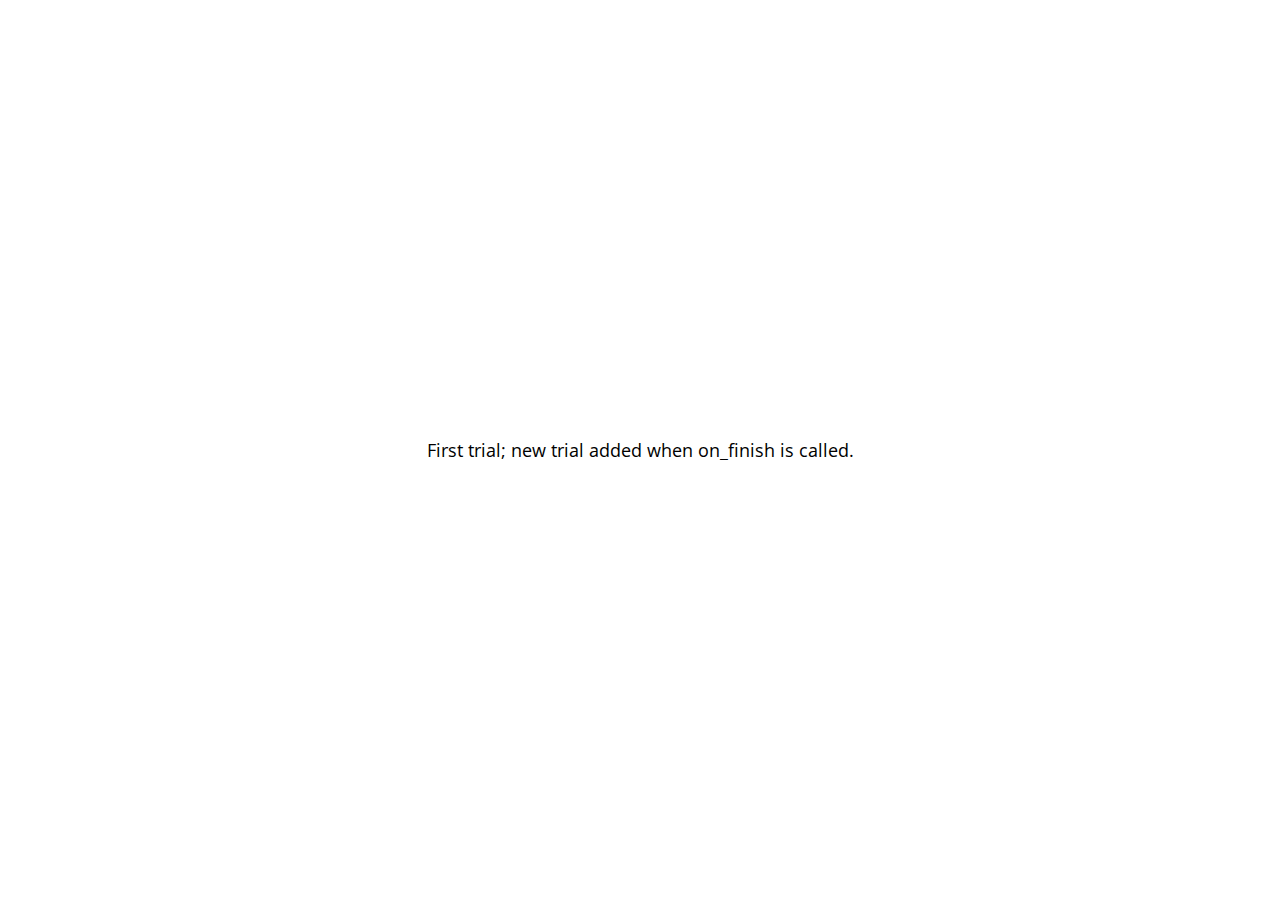
<file: examples/add-to-end-of-timeline.html>
<!DOCTYPE html>
<html>
  <head>
    <script src="../dist/jspsych.js"></script>
    <script src="../dist/plugin-html-keyboard-response.js"></script>
    <script src="../dist/plugin-image-keyboard-response.js"></script>
    <script src="../dist/plugin-preload.js"></script>
    <link rel="stylesheet" href="../dist/jspsych.css">
  </head>
  <body></body>
  <script>

    var jsPsych = initJsPsych({
      on_finish: function() {
        jsPsych.data.displayData();
      }
    });

    var preload = {
      type: jsPsychPreload,
      images: ['img/happy_face_4.jpg']
    };

    var first = {
      type: jsPsychHtmlKeyboardResponse,
      stimulus: 'First trial; new trial added when on_finish is called.',
      on_finish: function(){
        jsPsych.addNodeToEndOfTimeline({
          timeline: [{
            type: jsPsychImageKeyboardResponse,
            stimulus: 'img/happy_face_4.jpg',
            stimulus_width: 300,
            prompt: '<p>New trial.</p>'
          }]
        });
      }
    };

    jsPsych.run([preload, first]);

  </script>
</html>
</file>
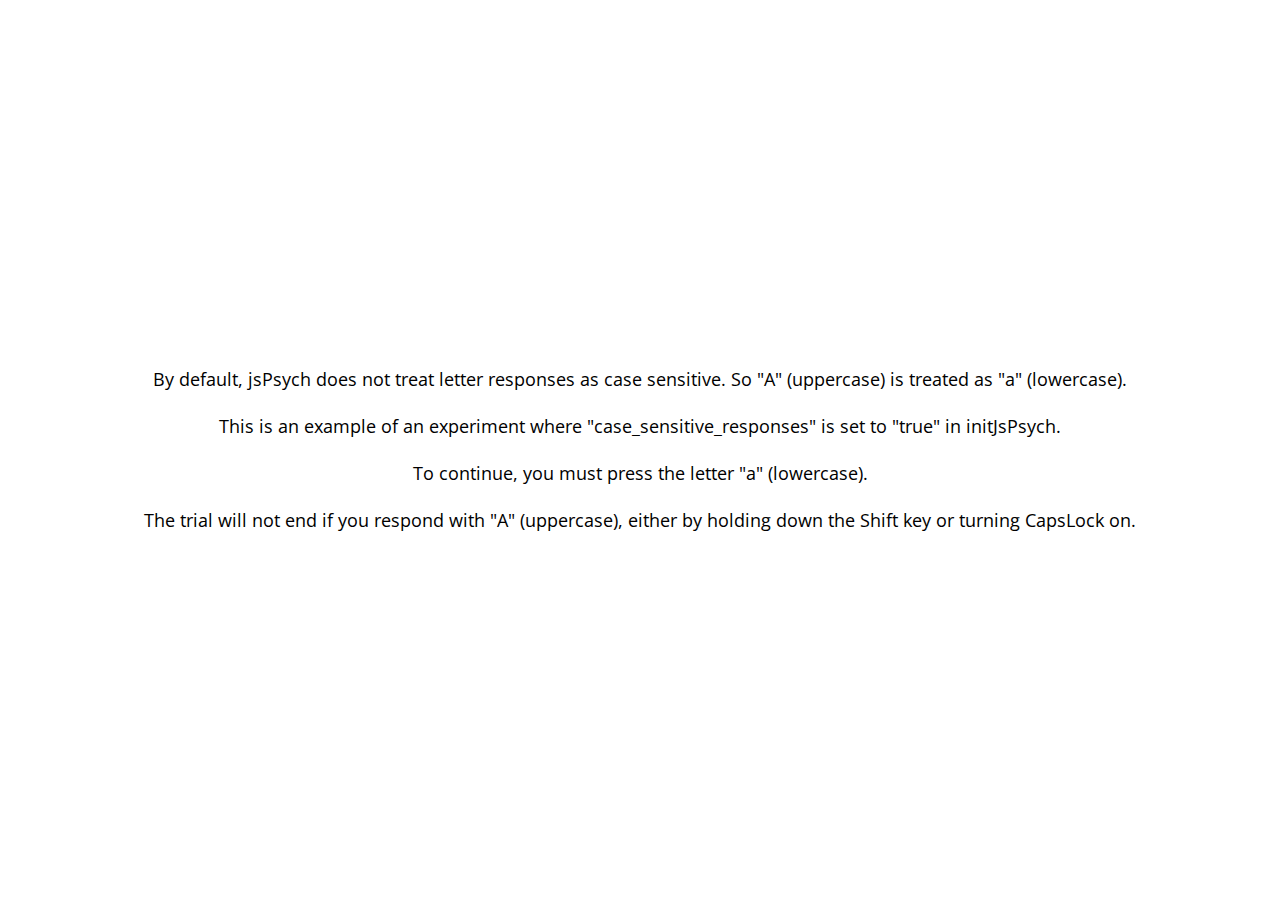
<file: examples/case-sensitive-responses.html>
<!DOCTYPE html>
<html>
  <head>
    <script src="../dist/jspsych.js"></script>
    <script src="../dist/plugin-html-keyboard-response.js"></script>
    <link rel="stylesheet" href="../dist/jspsych.css">
  </head>
  <body></body>
  <script>

    var jsPsych = initJsPsych({
      case_sensitive_responses: true, // to ignore the letter case of a keyboard response, set this parameter to false or remove it
      on_finish: function() {
        jsPsych.data.displayData();
      }
    }); 

    var trial_1 = {
      type: jsPsychHtmlKeyboardResponse,
      stimulus: '<p>By default, jsPsych does not treat letter responses as case sensitive. So "A" (uppercase) is treated as "a" (lowercase).</p>'+
      '<p>This is an example of an experiment where "case_sensitive_responses" is set to "true" in initJsPsych.</p>'+
      '<p>To continue, you must press the letter "a" (lowercase).</p>'+
      '<p>The trial will not end if you respond with "A" (uppercase), either by holding down the Shift key or turning CapsLock on.</p>',
      choices: ['a']
    };

    var trial_2 = {
      type: jsPsychHtmlKeyboardResponse,
      stimulus: '<p>This is another example trial.</p>'+
      '<p>To continue, now you must press the letter "A" (uppercase).</p>'+
      '<p>The trial will not end if you respond with "a" (lowercase).</p>',
      choices: ['A']
    };

    var trial_3 = {
      type: jsPsychHtmlKeyboardResponse,
      choices: "ALL_KEYS",
      stimulus: '<p>When "case_sensitive_responses" is "true", your keyboard responses are case-sensitive in the data.</p>'+
      '<p>The next page shows the data, with your response recorded as "a" for the first trial and "A" for the second trial.</p>'+
      '<p>If you change "case_sensitive_responses" to "false" in initJsPsych and reload this expeirment<br>'+
      'you will find that both "a" or "A" responses are valid responses for the first two trials,<br>'+
      'and your response will always be recorded as "a" (lowercase) in the data.</p>'
    };

    jsPsych.run([trial_1, trial_2, trial_3]);

  </script>
</html>
</file>
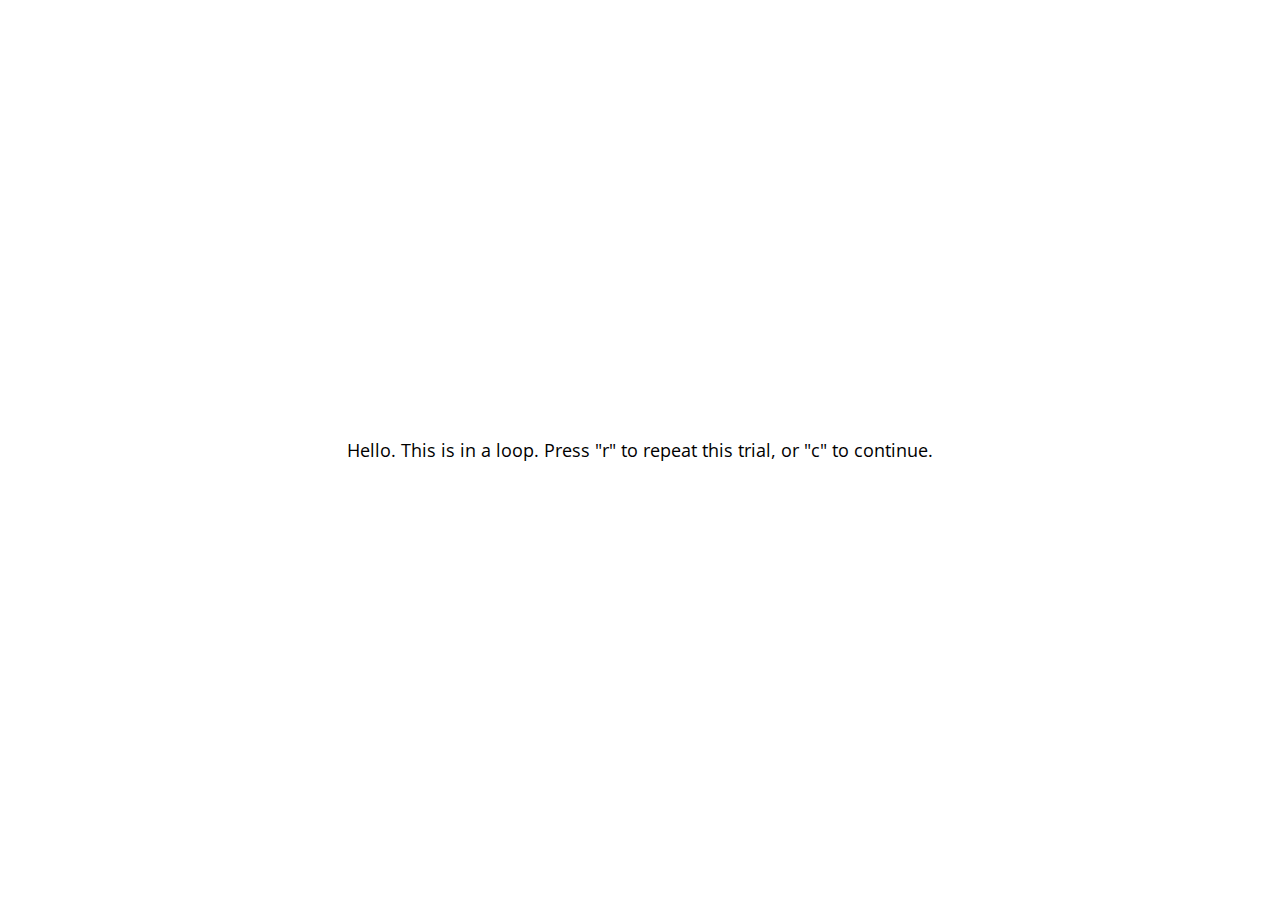
<file: examples/conditional-and-loop-functions.html>
<!DOCTYPE html>
<html>
  <head>
    <script src="../dist/jspsych.js"></script>
    <script src="../dist/plugin-html-keyboard-response.js"></script>
    <link rel="stylesheet" href="../dist/jspsych.css">
  </head>
  <body></body>
  <script>

    var jsPsych = initJsPsych({
      default_iti: 200,
      on_finish: function() {
        jsPsych.data.displayData();
      }
    });

    var trial = {
      type: jsPsychHtmlKeyboardResponse,
      stimulus: 'Hello. This is in a loop. Press "r" to repeat this trial, or "c" to continue.',
      choices: ['r','c']
    };

    var loop_node = {
      timeline: [trial],
      loop_function: function(data){
        var key_response = data.values()[0].response;
        if(jsPsych.pluginAPI.compareKeys(key_response,'r')){
          return true;
        } else {
          return false;
        }
      }
    };

    var pre_if_trial = {
      type: jsPsychHtmlKeyboardResponse,
      stimulus: 'The next trial is in a conditional statement. Press "s" to skip it, or "v" to view it.',
      choices: ['s','v']
    };

    var if_trial = {
      type: jsPsychHtmlKeyboardResponse,
      stimulus: 'You chose to view the trial. Press any key to continue.'
    };

    var if_node = {
      timeline: [if_trial],
      conditional_function: function(){
        var data = jsPsych.data.get().last(1).values()[0];
        if(jsPsych.pluginAPI.compareKeys(data.response, 's')){
          return false;
        } else {
          return true;
        }
      }
    };

    var after_if_trial = {
      type: jsPsychHtmlKeyboardResponse,
      stimulus: 'This is the trial after the conditional.'
    };

    jsPsych.run([loop_node, pre_if_trial, if_node, after_if_trial]); 

  </script>
</html>
</file>
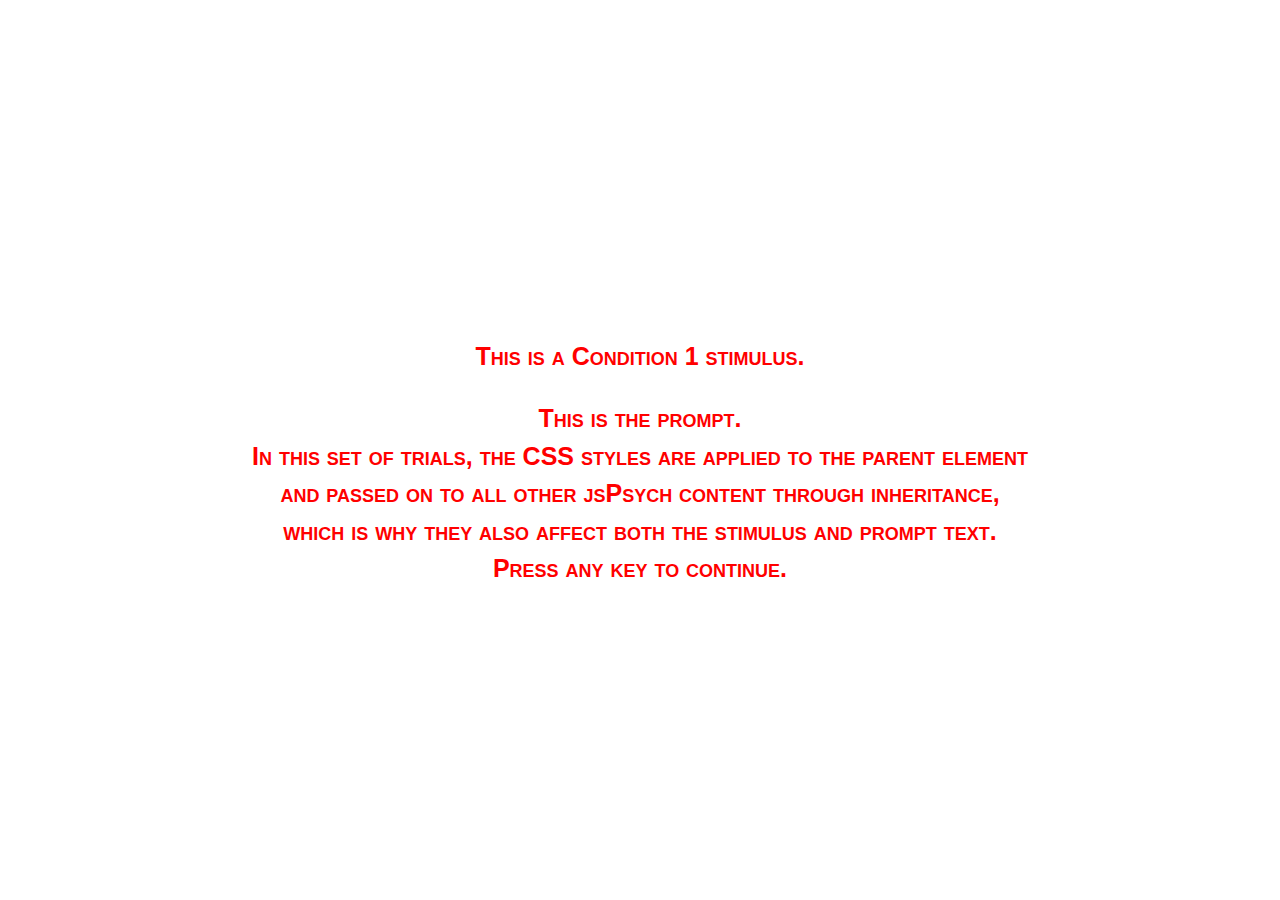
<file: examples/css-classes-parameter.html>
<!DOCTYPE html>
<html>
  <head>
    <script src="../dist/jspsych.js"></script>
    <script src="../dist/plugin-image-keyboard-response.js"></script>
    <script src="../dist/plugin-html-keyboard-response.js"></script>
    <script src="../dist/plugin-preload.js"></script>
    <link rel="stylesheet" href="../dist/jspsych.css">
    <style>
      /* 
        Any CSS classes listed in the 'css_classes' parameter will only be added to the jspsych-content div.
        Certain CSS rules will automatically be applied to all other elements _inside_ this div (stimulus, prompt, etc.),
        through CSS inheritance. However, not all CSS properties are inherited from parent elements.
        To learn more about CSS inheritance, see:
        https://developer.mozilla.org/en-US/docs/Web/CSS/inheritance
        https://developer.mozilla.org/en-US/docs/Learn/CSS/Building_blocks/Cascade_and_inheritance#inheritance
        https://stackoverflow.com/questions/5612302/which-css-properties-are-inherited

        In the CSS rules below, the rules are applied to the jspsych-content div, and then applied to 
        other elements inside of the jspsych-content div through inheritance. This is why both the stimulus and
        prompt are affected by these rules in the trial_procedure_1 trials.
      */
      .condition1 {
        color: red;
        font: small-caps bold 25px/25px Arial, sans-serif;
        line-height: 150%;
      }
      .condition2 {
        font-size: 20px;
        font-weight: bold;
        text-shadow: 2px 2px white;
        line-height: 200%;
        background-color: lightgray
      }
      /* 
        It's also possible to use more specific CSS selectors so that the CSS rule only affects certain elements on the page.
        To create these CSS rules, we start with the class name used in "css_classes". This will select the 'parent' element (jspsych-content div):
          .left-align 
        After that, add the more specific CSS selector(s) to select any particular element(s) that should be modified inside the parent element. 
        For example, to select only the "p" elements that are inside of the 'parent' element, you can use this:
          .left-align p {...}
        This method allows you to use different styles for different 'child' elements inside the jspsych-content div.
        This method also allows you to modify properties that can't be modified through inheritance.

        Options for CSS selectors include the element's tag name, ID, class, and combinations of these.
        For example, to select a the element with the ID "jspsych-html-keyboard-response-stimulus":
          .left-align #jspsych-html-keyboard-response-stimulus {...}  
        Or to select all "p" elements that also have the class "stimulus":
          .left-align p.stimulus {...}
        See here for more info about CSS selectors: https://www.w3schools.com/css/css_selectors.asp

        In the trial_procedure_2 trials, the stimulus text is inside of <p> tags and the prompt text is not inside of <p> tags.
        Therefore the CSS rules below will only affect the stimulus element in these trials.
      */
      .left-align p {text-align: left; width: 600px;}
      .right-align p {text-align: right; width: 600px;}
      .teal p {color: teal;}
      .purple p {color: purple;}
      .large-text p {font-size: 40px; line-height: 1.5em;}
      .black-border p {border: 4px solid black;}

      /* 
        The CSS rules below are used in trial_procedure_3 to format the fixation cross
        and move the img element to the left or right.
      */
      .fixation {font-size: 90px; font-weight: bold;}
      .img-left img {transform: translate(-300px);}
      .img-right img {transform: translate(300px);}
    </style>
  </head>
  <body></body>
  <script>

    var jsPsych = initJsPsych({
      on_finish: function() {
        jsPsych.data.displayData();
      }
    });

    var preload = {
      type: jsPsychPreload,
      auto_preload: true
    };

    var trial_procedure_1 = {
      timeline: [{
        type: jsPsychHtmlKeyboardResponse,
        stimulus: jsPsych.timelineVariable('stim'),
        css_classes: jsPsych.timelineVariable('css_class'),
        prompt: 'This is the prompt.<br>In this set of trials, the CSS styles are applied to the parent element<br>'+
        'and passed on to all other jsPsych content through inheritance,<br>'+
        'which is why they also affect both the stimulus and prompt text.<br>Press any key to continue.',
        save_trial_parameters: {css_classes: true}
      }],
      timeline_variables: [
        {css_class: ['condition1'], stim: '<p>This is a Condition 1 stimulus.</p>'},
        {css_class: ['condition2'], stim: '<p>This is a Condition 2 stimulus.</p>'}
      ]
    };

    var trial_procedure_2 = {
      timeline: [{
        type: jsPsychHtmlKeyboardResponse,
        stimulus: '<p>This is the stimulus.</p>',
        css_classes: jsPsych.timelineVariable('css_classes'),
        prompt: 'In this set of trials, the CSS rules are applied more selectively<br>so that they only affect the stimulus text, not the prompt text<br>'+
        '(see the comments in the HTML file for more information).<br>Press any key to continue.',
        save_trial_parameters: {css_classes: true}
      }],
      timeline_variables: [
        {css_classes: ['teal','left-align','black-border','large-text']},
        {css_classes: ['teal','right-align','black-border','large-text']},
        {css_classes: ['purple','left-align','large-text']},
        {css_classes: ['purple','right-align','large-text']}
      ]
    };

    var trial_procedure_3 = {
      timeline: [
        {
          type: jsPsychHtmlKeyboardResponse,
          stimulus: '+',
          choices: "NO_KEYS",
          trial_duration: 500,
          css_classes: ['fixation']
        },
        {
          type: jsPsychImageKeyboardResponse,
          stimulus: 'img/blue.png',
          css_classes: jsPsych.timelineVariable('image_side'),
          prompt: '<p>Press <strong>f</strong> if the image is on the <strong>left</strong>.</p>'+
          '<p>Press <strong>j</strong> if the image is on the <strong>right</strong>.</p>',
          choices: ['f','j'],
          render_on_canvas: false,
          save_trial_parameters: {css_classes: true},
          data: {correct_response: jsPsych.timelineVariable('correct_response')}
        }
      ],
      timeline_variables: [
        {image_side: ['img-left'], correct_response: 'f'},
        {image_side: ['img-right'], correct_response: 'j'}
      ]
    };

    jsPsych.run([preload, trial_procedure_1, trial_procedure_2, trial_procedure_3]);

  </script>
</html>
</file>
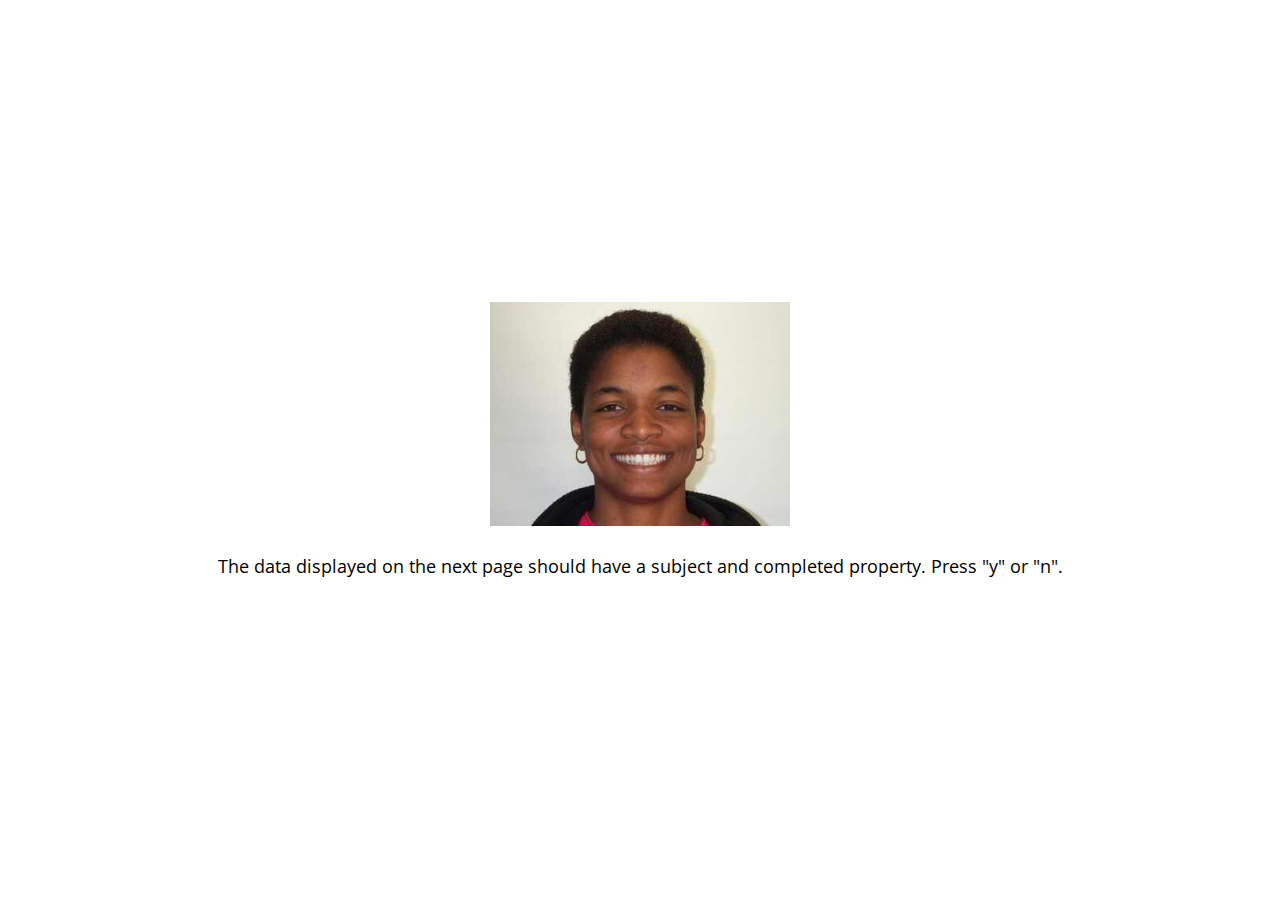
<file: examples/data-add-properties.html>
<!DOCTYPE html>
<html>
  <head>
    <script src="../dist/jspsych.js"></script>
    <script src="../dist/plugin-image-keyboard-response.js"></script>
    <script src="../dist/plugin-preload.js"></script>
    <link rel="stylesheet" href="../dist/jspsych.css">
  </head>
  <body></body>
  <script>

    var jsPsych = initJsPsych({
      on_finish: function() {
        // add completed field to every trial in the data
        jsPsych.data.addProperties({
          completed: true
        });
        // when data is displayed, you should see a subject and completed field for each trial
        jsPsych.data.displayData();
      }
    });

    var preload = {
      type: jsPsychPreload,
      auto_preload: true
    };

    var block_1 = {
      type: jsPsychImageKeyboardResponse,
      stimulus: 'img/happy_face_1.jpg',
      choices: ['y','n'],
      render_on_canvas: false,
      stimulus_width: 300,
      prompt: '<p>The data displayed on the next page should have a subject and completed property. Press "y" or "n".</p>'
    };

    // add the subject number to every trial in the data
    jsPsych.data.addProperties({
      subject: 1
    });

    jsPsych.run([preload, block_1]);

  </script>
</html>
</file>
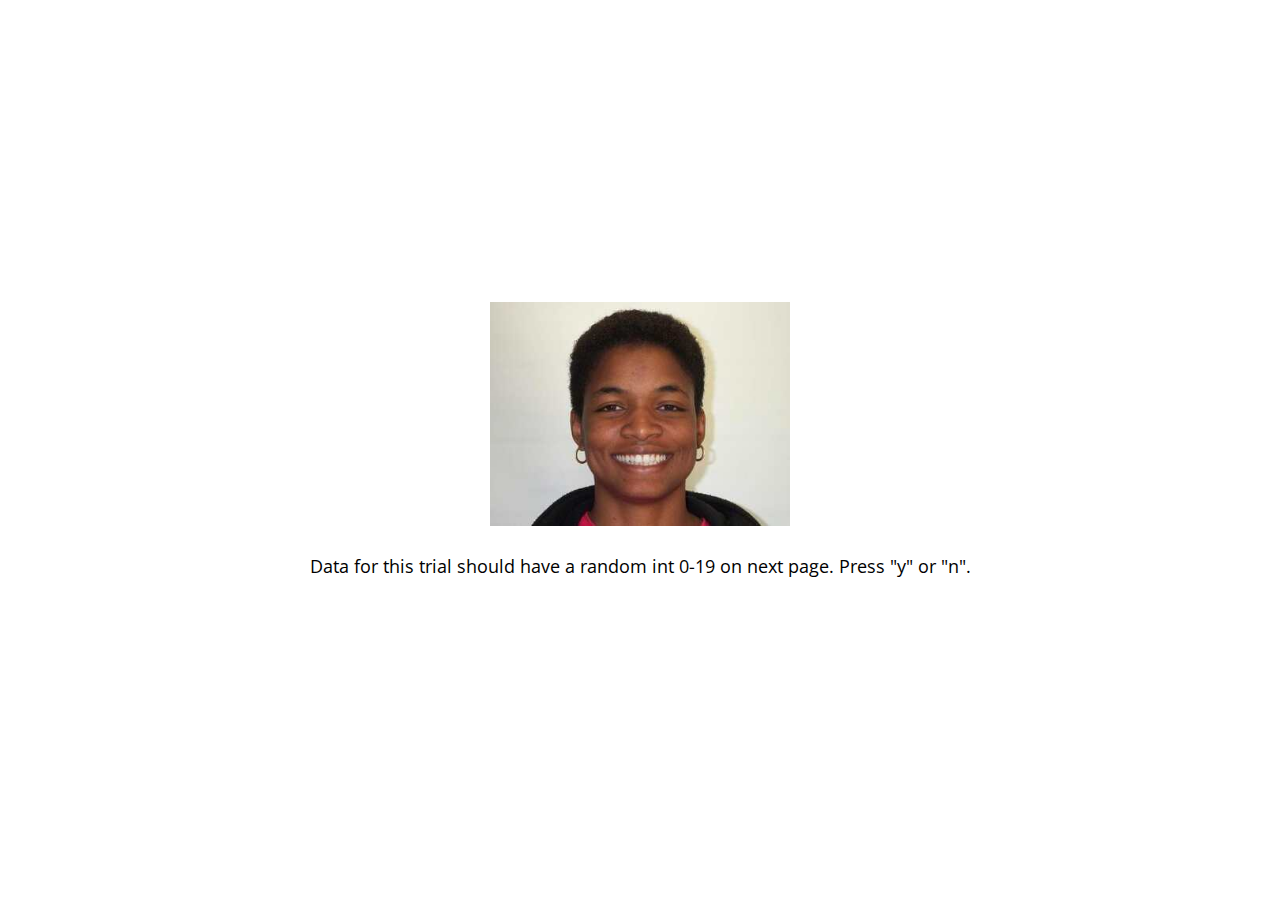
<file: examples/data-as-function.html>
<!DOCTYPE html>
<html>
  <head>
    <script src="../dist/jspsych.js"></script>
    <script src="../dist/plugin-image-keyboard-response.js"></script>
    <script src="../dist/plugin-preload.js"></script>
    <link rel="stylesheet" href="../dist/jspsych.css">
  </head>
  <body></body>
  <script>

    var jsPsych = initJsPsych({
      on_finish: function() {
        jsPsych.data.displayData();
      }
    });

    var preload = {
      type: jsPsychPreload,
      auto_preload: true
    };

    var block_1 = {
      type: jsPsychImageKeyboardResponse,
      stimulus: 'img/happy_face_1.jpg',
      choices: ['y','n'],
      prompt: '<p>Data for this trial should have a random int 0-19 on next page. Press "y" or "n".</p>',
      stimulus_width: 300,
      data: function() {
        return {
          random_number: Math.floor(Math.random() * 20)
        }
      }
    };

    jsPsych.run([preload, block_1]);

  </script>
</html>
</file>
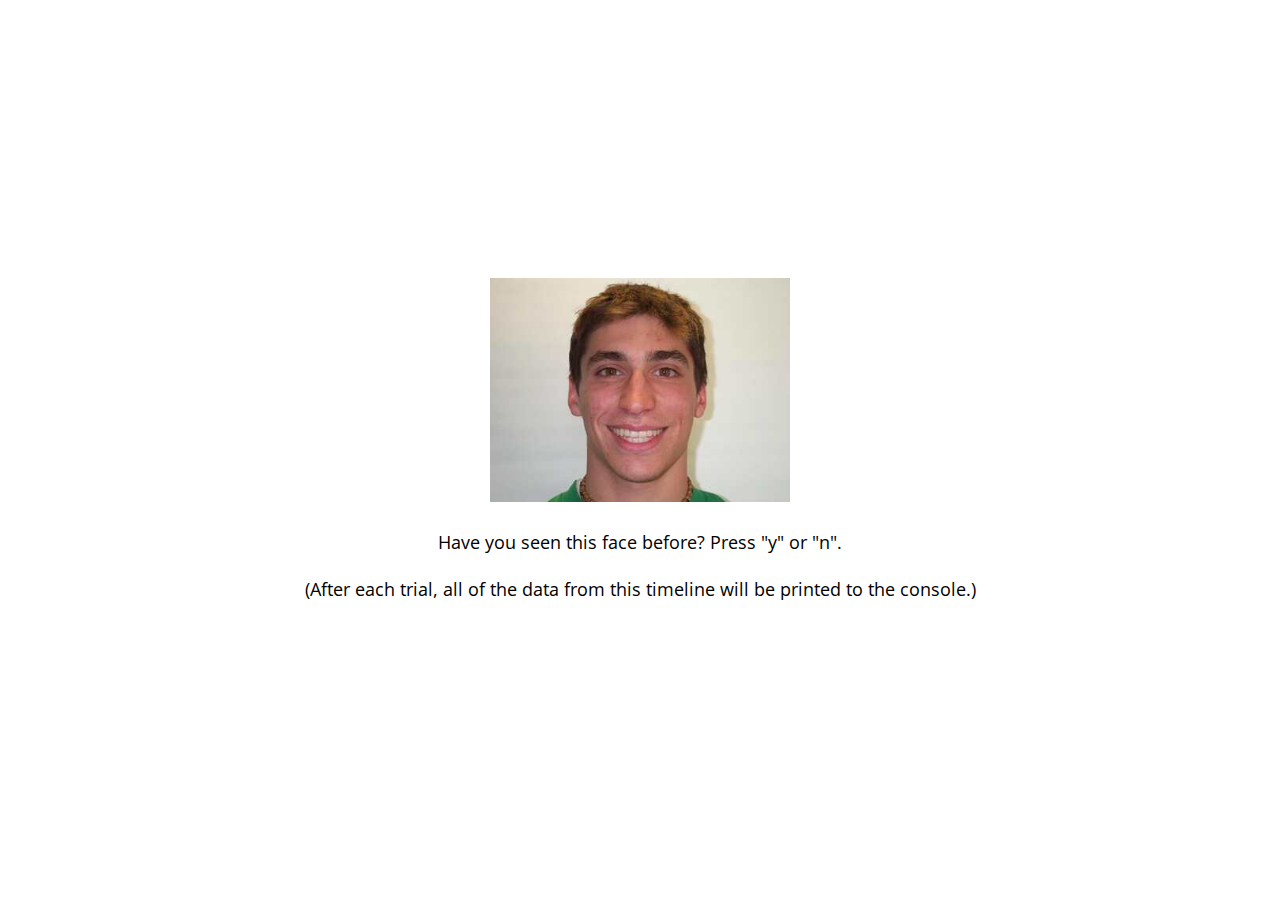
<file: examples/data-from-timeline.html>
<!DOCTYPE html>
<html>
  <head>
    <script src="../dist/jspsych.js"></script>
    <script src="../dist/plugin-image-keyboard-response.js"></script>
    <script src="../dist/plugin-preload.js"></script>
    <link rel="stylesheet" href="../dist/jspsych.css">
  </head>
  <body></body>
  <script>

    var jsPsych = initJsPsych({
      default_iti: 250,
      on_finish: function() {
        jsPsych.data.displayData();
      }
    });

    var preload = {
      type: jsPsychPreload,
      auto_preload: true
    };

    var trial_1 = {
      stimulus: 'img/happy_face_4.jpg',
    };

    var trial_2 = {
      stimulus: 'img/sad_face_4.jpg',
    };

    var trial_3 = {
      stimulus: 'img/sad_face_3.jpg',
    };

    var node = {
      type: jsPsychImageKeyboardResponse,
      timeline: [trial_1, trial_2, trial_3],
      choices: ['y','n'], 
      prompt: '<p>Have you seen this face before? Press "y" or "n".</p>'+
      '<p>(After each trial, all of the data from this timeline will be printed to the console.)</p>',
      stimulus_width: 300,
      data: {
        node_data: true
      },
      on_finish: function(){
        console.log(jsPsych.data.getLastTimelineData().json());
      }
    };

    jsPsych.run([preload, node]);

  </script>
</html>
</file>
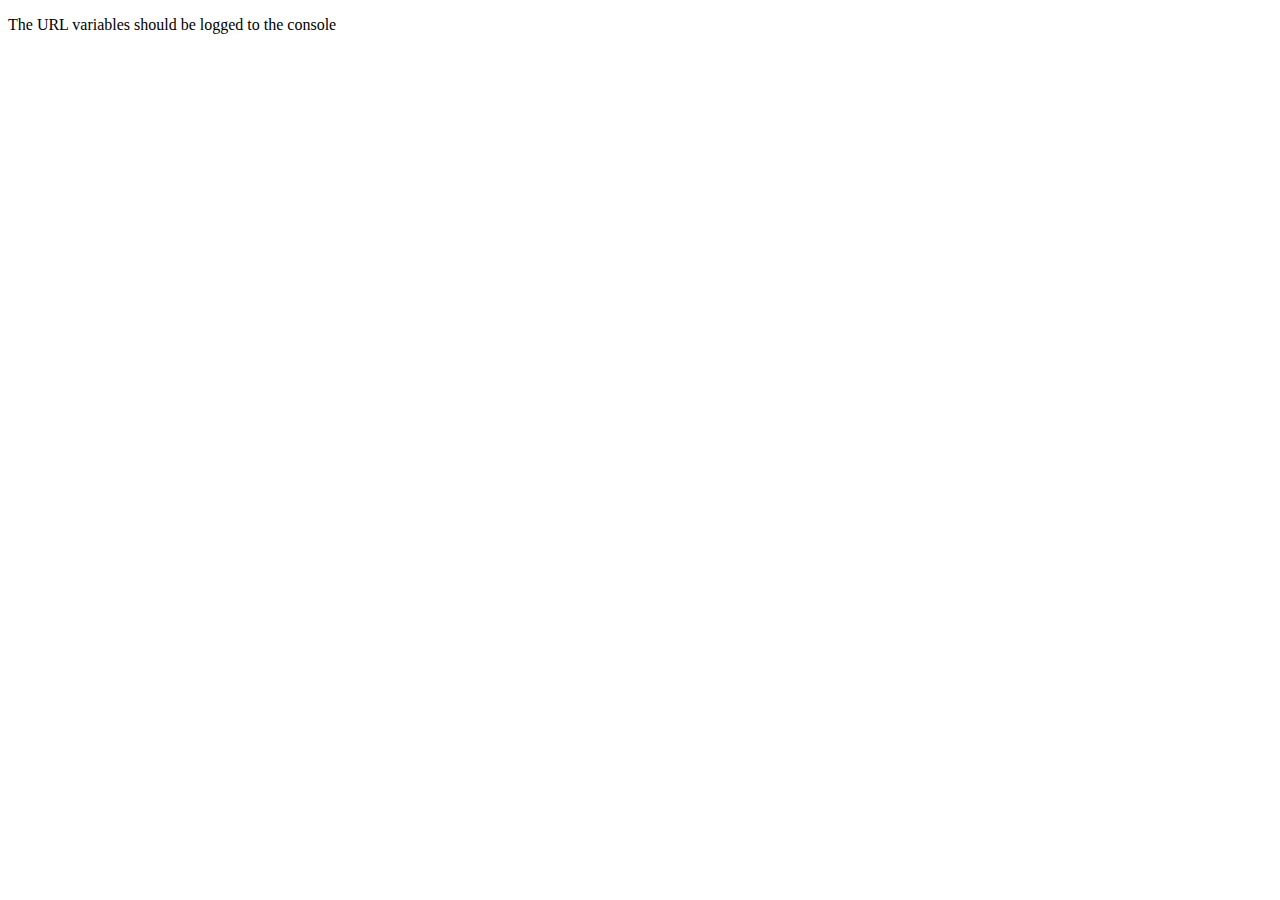
<file: examples/data-from-url.html>
<!DOCTYPE html>
<html>
  <head>
    <script src="../dist/jspsych.js"></script>
    <link rel="stylesheet" href="../dist/jspsych.css">
  </head>
  <body>
    <p>The URL variables should be logged to the console</p>
  </body>
  <script>

    // even though there's no jsPsych experiment that runs in this example,
    // we still need to initialize jsPsych so that we can access the jsPsych.data functions
    var jsPsych = initJsPsych();

    if (typeof jsPsych.data.getURLVariable('v1') == 'undefined') {
      window.location = window.location + '?v1=abc&v2=def';
    }

    console.log('All URL variables: ', JSON.stringify(jsPsych.data.urlVariables()));

    console.log('The value of v1 is: ', jsPsych.data.getURLVariable('v1'));

  </script>
</html>
</file>
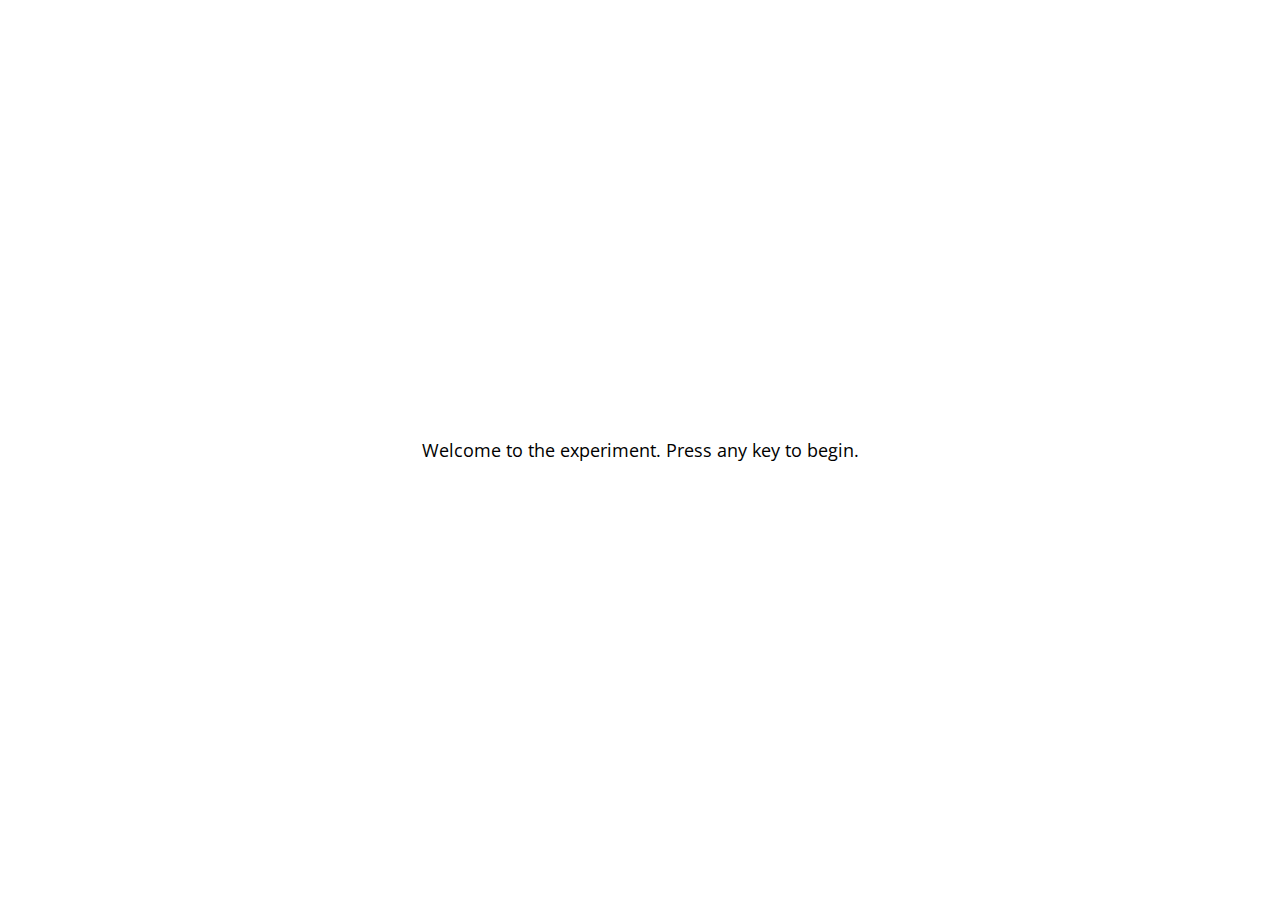
<file: examples/demo-flanker.html>
<!DOCTYPE html>
<html>
  <head>
    <title>Flanker Task</title>
    <script src="../dist/jspsych.js"></script>
    <script src="../dist/plugin-html-keyboard-response.js"></script>
    <script src="../dist/plugin-image-keyboard-response.js"></script>
    <script src="../dist/plugin-preload.js"></script>
    <link rel="stylesheet" href="../dist/jspsych.css">
  </head>
  <body></body>
  <script>

    var jsPsych = initJsPsych({
      on_finish: function() {
        jsPsych.data.displayData();
      }
    });

    /* experiment parameters */
    var reps_per_trial_type = 4;

    /*set up welcome block*/
    var welcome = {
      type: jsPsychHtmlKeyboardResponse,
      stimulus: "Welcome to the experiment. Press any key to begin."
    };

    /*set up instructions block*/
    var instructions = {
      type: jsPsychHtmlKeyboardResponse,
      stimulus: "<p>In this task, you will see five arrows on the screen, like the example below.</p>"+
        "<img src='img/inc1.png'></img>"+
        "<p>Press the left arrow key if the middle arrow is pointing left. (<)</p>"+
        "<p>Press the right arrow key if the middle arrow is pointing right. (>)</p>"+
        "<p>Press any key to begin.</p>",
      post_trial_gap: 1000
    };

    /*defining stimuli*/
    var test_stimuli = [
      {
        stimulus: "img/con1.png",
        data: { stim_type: 'congruent', direction: 'left'}
      },
      {
        stimulus: "img/con2.png",
        data: { stim_type: 'congruent', direction: 'right'}
      },
      {
        stimulus: "img/inc1.png",
        data: { stim_type: 'incongruent', direction: 'right'}
      },
      {
        stimulus: "img/inc2.png",
        data: { stim_type: 'incongruent', direction: 'left'}
      }
    ];

    /* defining test timeline */
    var test = {
      timeline: [{
        type: jsPsychImageKeyboardResponse,
        choices: ['ArrowLeft', 'ArrowRight'],
        trial_duration: 1500,
        stimulus: jsPsych.timelineVariable('stimulus'),
        data: jsPsych.timelineVariable('data'),
        on_finish: function(data) {
          var correct = false;
          if (data.direction == 'left' && jsPsych.pluginAPI.compareKeys(data.response, 'ArrowLeft') && data.rt > -1) {
            correct = true;
          } else if (data.direction == 'right' && jsPsych.pluginAPI.compareKeys(data.response, 'ArrowRight') && data.rt > -1) {
            correct = true;
          }
          data.correct = correct;
        },
        post_trial_gap: function() {
            return Math.floor(Math.random() * 1500) + 500;
        }
      }],
      timeline_variables: test_stimuli,
      sample: {type: 'fixed-repetitions', size: reps_per_trial_type}
    };

    /*defining debriefing block*/
    var debrief = {
      type: jsPsychHtmlKeyboardResponse,
      stimulus: function() {
        var total_trials = jsPsych.data.get().filter({trial_type: 'image-keyboard-response'}).count();
        var accuracy = Math.round(jsPsych.data.get().filter({correct: true}).count() / total_trials * 100);
        var congruent_rt = Math.round(jsPsych.data.get().filter({correct: true, stim_type: 'congruent'}).select('rt').mean());
        var incongruent_rt = Math.round(jsPsych.data.get().filter({correct: true, stim_type: 'incongruent'}).select('rt').mean());
        return "<p>You responded correctly on <strong>"+accuracy+"%</strong> of the trials.</p> " +
        "<p>Your average response time for congruent trials was <strong>" + congruent_rt + "ms</strong>.</p>"+
        "<p>Your average response time for incongruent trials was <strong>" + incongruent_rt + "ms</strong>.</p>"+
        "<p>Press any key to complete the experiment. Thank you!</p>";
      }
    };

    // manually preload images due to presenting them with timeline variables
    var images = ["img/con1.png","img/con2.png","img/inc1.png","img/inc2.png"];
    var preload = {
      type: jsPsychPreload,
      images: images
    };

    /*set up experiment structure*/
    var timeline = [];
    timeline.push(preload);
    timeline.push(welcome);
    timeline.push(instructions);
    timeline.push(test);
    timeline.push(debrief);

    /*start experiment*/
    jsPsych.run(timeline);
    
  </script>
</html>
</file>
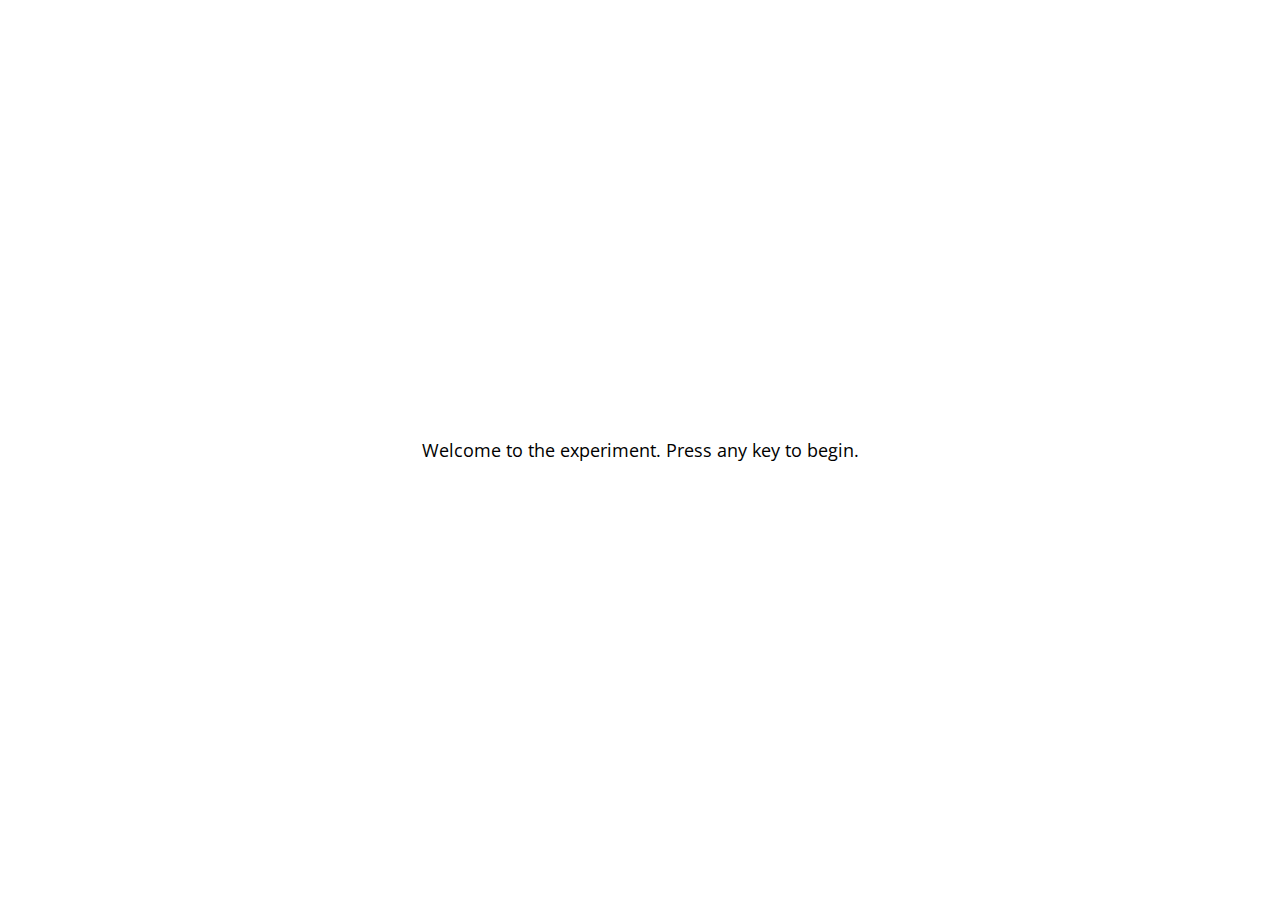
<file: examples/demo-simple-rt-task.html>
<!DOCTYPE html>
<html>
  <head>
    <title>My experiment</title>
    <script src="../dist/jspsych.js"></script>
    <script src="../dist/plugin-html-keyboard-response.js"></script>
    <script src="../dist/plugin-image-keyboard-response.js"></script>
    <script src="../dist/plugin-preload.js"></script>
    <link rel="stylesheet" href="../dist/jspsych.css">
  </head>
  <body></body>
  <script>

    /* initialize jsPsych */
    var jsPsych = initJsPsych({
      on_finish: function () {
        jsPsych.data.displayData();
      }
    });

    /* create timeline */
    var timeline = [];

    /* preload images */
    var preload = {
      type: jsPsychPreload,
      images: ['img/blue.png', 'img/orange.png']
    };
    timeline.push(preload);

    /* define welcome message trial */
    var welcome = {
      type: jsPsychHtmlKeyboardResponse,
      stimulus: "Welcome to the experiment. Press any key to begin."
    };
    timeline.push(welcome);

    /* define instructions trial */
    var instructions = {
      type: jsPsychHtmlKeyboardResponse,
      stimulus: `
        <p>In this experiment, a circle will appear in the center 
        of the screen.</p><p>If the circle is <strong>blue</strong>, 
        press the letter F on the keyboard as fast as you can.</p>
        <p>If the circle is <strong>orange</strong>, press the letter J 
        as fast as you can.</p>
        <div style='width: 700px;'>
        <div style='float: left;'><img src='img/blue.png'></img>
        <p class='small'><strong>Press the F key</strong></p></div>
        <div style='float: right;'><img src='img/orange.png'></img>
        <p class='small'><strong>Press the J key</strong></p></div>
        </div>
        <p>Press any key to begin.</p>
      `,
      post_trial_gap: 2000
    };
    timeline.push(instructions);

    /* define trial stimuli array for timeline variables */
    var test_stimuli = [
      { stimulus: "img/blue.png", correct_response: 'f' },
      { stimulus: "img/orange.png", correct_response: 'j' }
    ];

    /* define fixation and test trials */
    var fixation = {
      type: jsPsychHtmlKeyboardResponse,
      stimulus: '<div style="font-size:60px;">+</div>',
      choices: "NO_KEYS",
      trial_duration: function () {
        return jsPsych.randomization.sampleWithoutReplacement([250, 500, 750, 1000, 1250, 1500, 1750, 2000], 1)[0];
      },
      data: {
        task: 'fixation'
      }
    };

    var test = {
      type: jsPsychImageKeyboardResponse,
      stimulus: jsPsych.timelineVariable('stimulus'),
      choices: ['f', 'j'],
      data: {
        task: 'response',
        correct_response: jsPsych.timelineVariable('correct_response')
      },
      on_finish: function (data) {
        data.correct = jsPsych.pluginAPI.compareKeys(data.response, data.correct_response);
      }
    };

    /* define test procedure */
    var test_procedure = {
      timeline: [fixation, test],
      timeline_variables: test_stimuli,
      repetitions: 5,
      randomize_order: true
    };
    timeline.push(test_procedure);

    /* define debrief */
    var debrief_block = {
      type: jsPsychHtmlKeyboardResponse,
      stimulus: function () {
        var trials = jsPsych.data.get().filter({ task: 'response' });
        var correct_trials = trials.filter({ correct: true });
        var accuracy = Math.round(correct_trials.count() / trials.count() * 100);
        var rt = Math.round(correct_trials.select('rt').mean());
        return `<p>You responded correctly on ${accuracy}% of the trials.</p>
        <p>Your average response time was ${rt}ms.</p>
        <p>Press any key to complete the experiment. Thank you!</p>`;
      }
    };
    timeline.push(debrief_block);

    /* start the experiment */
    jsPsych.run(timeline);

  </script>
</html>
</file>
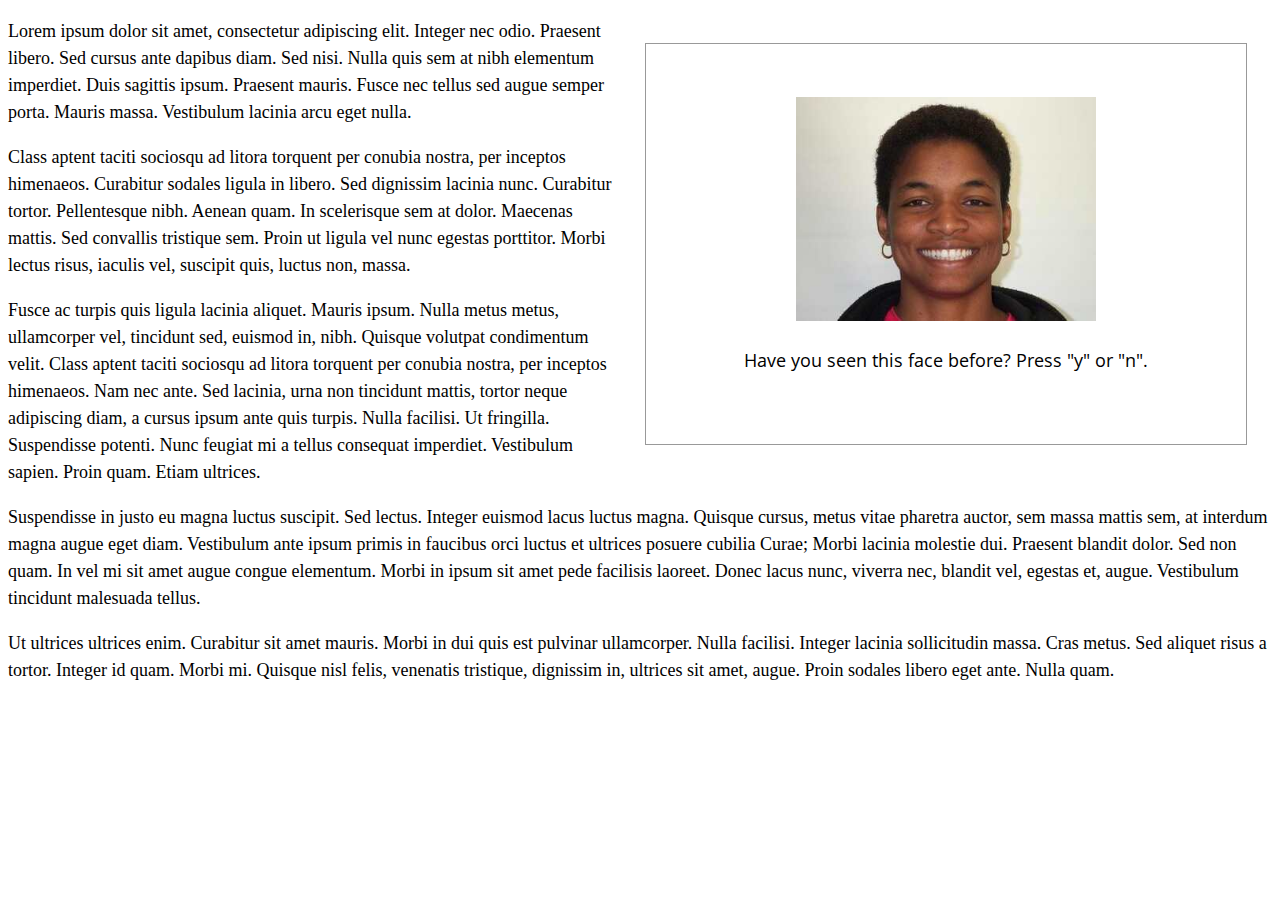
<file: examples/display-element-to-embed-experiment.html>
<!DOCTYPE html>
<html>
  <head>
    <script src="../dist/jspsych.js"></script>
    <script src="../dist/plugin-image-keyboard-response.js"></script>
    <script src="../dist/plugin-html-keyboard-response.js"></script>
    <script src="../dist/plugin-preload.js"></script>
    <link rel="stylesheet" href="../dist/jspsych.css">
    <style>
      p { line-height: 1.5em; font-size: 18px; }
      #jspsych-experiment { width: 600px; height: 400px; float: right; margin: 25px; border: 1px solid #999;}
    </style>
  </head>
  <body>
    <div id="jspsych-experiment"></div>
    <p>Lorem ipsum dolor sit amet, consectetur adipiscing elit. Integer nec odio. Praesent libero. Sed cursus ante dapibus diam. Sed nisi. Nulla quis sem at nibh elementum imperdiet. Duis sagittis ipsum. Praesent mauris. Fusce nec tellus sed augue semper porta. Mauris massa. Vestibulum lacinia arcu eget nulla. </p>
    <p>Class aptent taciti sociosqu ad litora torquent per conubia nostra, per inceptos himenaeos. Curabitur sodales ligula in libero. Sed dignissim lacinia nunc. Curabitur tortor. Pellentesque nibh. Aenean quam. In scelerisque sem at dolor. Maecenas mattis. Sed convallis tristique sem. Proin ut ligula vel nunc egestas porttitor. Morbi lectus risus, iaculis vel, suscipit quis, luctus non, massa. </p>
    <p>Fusce ac turpis quis ligula lacinia aliquet. Mauris ipsum. Nulla metus metus, ullamcorper vel, tincidunt sed, euismod in, nibh. Quisque volutpat condimentum velit. Class aptent taciti sociosqu ad litora torquent per conubia nostra, per inceptos himenaeos. Nam nec ante. Sed lacinia, urna non tincidunt mattis, tortor neque adipiscing diam, a cursus ipsum ante quis turpis. Nulla facilisi. Ut fringilla. Suspendisse potenti. Nunc feugiat mi a tellus consequat imperdiet. Vestibulum sapien. Proin quam. Etiam ultrices. </p>
    <p>Suspendisse in justo eu magna luctus suscipit. Sed lectus. Integer euismod lacus luctus magna. Quisque cursus, metus vitae pharetra auctor, sem massa mattis sem, at interdum magna augue eget diam. Vestibulum ante ipsum primis in faucibus orci luctus et ultrices posuere cubilia Curae; Morbi lacinia molestie dui. Praesent blandit dolor. Sed non quam. In vel mi sit amet augue congue elementum. Morbi in ipsum sit amet pede facilisis laoreet. Donec lacus nunc, viverra nec, blandit vel, egestas et, augue. Vestibulum tincidunt malesuada tellus. </p>
    <p>Ut ultrices ultrices enim. Curabitur sit amet mauris. Morbi in dui quis est pulvinar ullamcorper. Nulla facilisi. Integer lacinia sollicitudin massa. Cras metus. Sed aliquet risus a tortor. Integer id quam. Morbi mi. Quisque nisl felis, venenatis tristique, dignissim in, ultrices sit amet, augue. Proin sodales libero eget ante. Nulla quam. </p>
  </body>
  <script>

    var jsPsych = initJsPsych({
      on_finish: function () {
        jsPsych.data.displayData();
      },
      display_element: 'jspsych-experiment',
      default_iti: 250
    });

    var preload_trial = {
      type: jsPsychPreload,
      auto_preload: true
    };

    var trial_1 = {
      type: jsPsychImageKeyboardResponse,
      stimulus: 'img/happy_face_1.jpg',
      choices: ['y','n'], 
      prompt: '<p>Have you seen this face before? Press "y" or "n".</p>',
      stimulus_width: 300,
      render_on_canvas: false
    };

    var trial_2 = {
      type: jsPsychImageKeyboardResponse,
      stimulus: 'img/happy_face_2.jpg',
      choices: ['y','n'],
      trial_duration: 5000,
      prompt: '<p>Have you seen this face before? Press "y" or "n". (5s time limit).</p>',
      stimulus_width: 300,
      render_on_canvas: false
    };

    var trial_3 = {
      type: jsPsychHtmlKeyboardResponse,
      choices: "NO_KEYS", 
      trial_duration: 2000,
      prompt: '<p>No response allowed. 2s wait.</p>',
      stimulus: '<p>:)</p>'
    };

    var node = {
      timeline: [preload_trial, trial_1, trial_2, trial_3],
    };

    jsPsych.run([node]);

  </script>
</html>
</file>
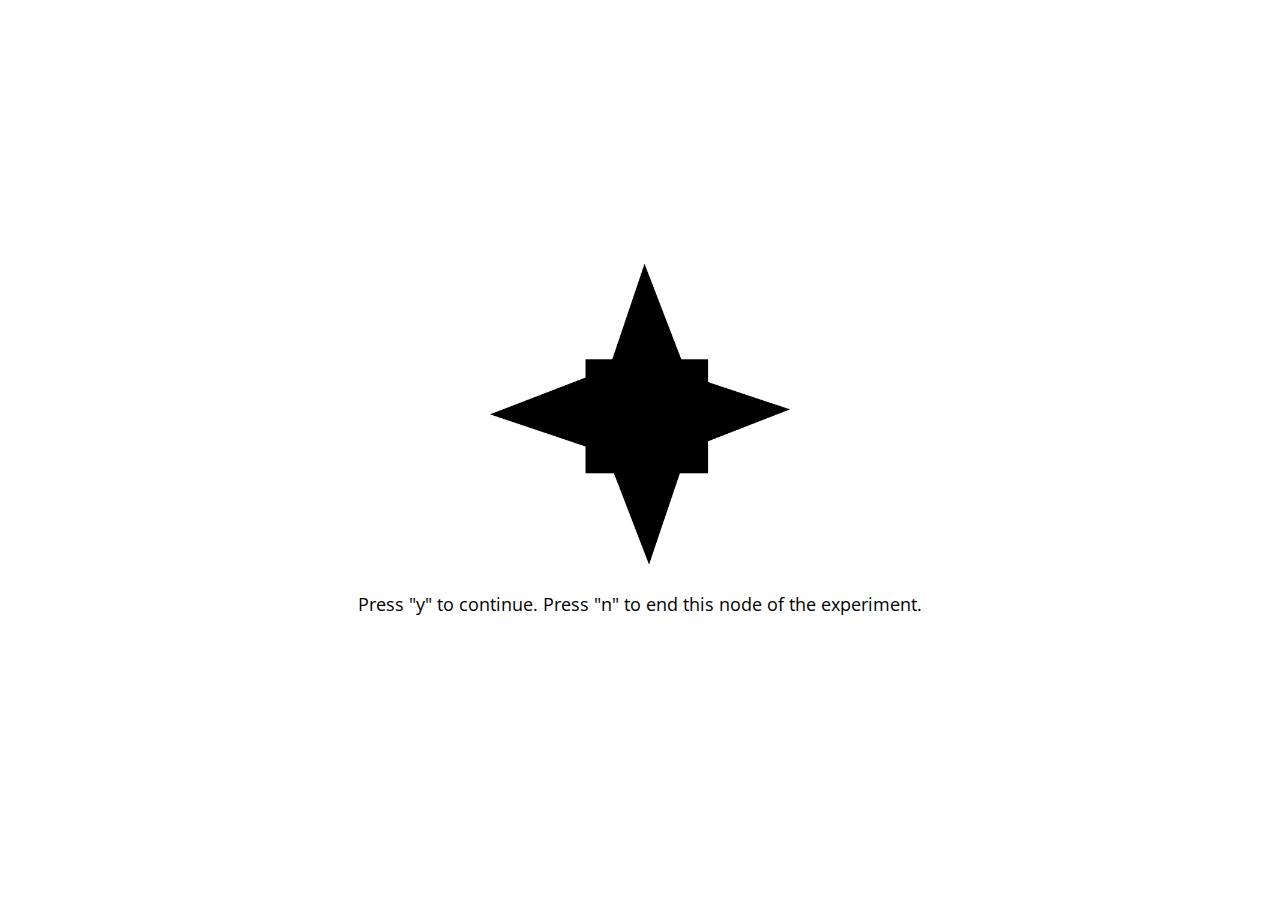
<file: examples/end-active-node.html>
<!DOCTYPE html>
<html>
  <head>
    <script src="../dist/jspsych.js"></script>
    <script src="../dist/plugin-html-keyboard-response.js"></script>
    <script src="../dist/plugin-image-keyboard-response.js"></script>
    <script src="../dist/plugin-preload.js"></script>
    <link rel="stylesheet" href="../dist/jspsych.css">
  </head>
  <body></body>
  <script>

    var jsPsych = initJsPsych({
      on_finish: function () {
        jsPsych.data.displayData();
      }
    });

    var images = ["img/1.gif", "img/2.gif", "img/3.gif", "img/4.gif", "img/5.gif", "img/6.gif", "img/7.gif", "img/8.gif", "img/9.gif", "img/10.gif"];

    var trials = [];
    for (var i = 0; i < images.length; i++) {
      trials.push({
        stimulus: images[i]
      });
    }

    var preload = {
      type: jsPsychPreload,
      auto_preload: true
    };

    var block = {
      type: jsPsychImageKeyboardResponse,
      choices: ['y','n'],
      stimulus_width: 300,
      prompt: '<p>Press "y" to continue. Press "n" to end this node of the experiment.</p>',
      on_finish: function(data) {
        if (jsPsych.pluginAPI.compareKeys(data.response, "n")) {
          jsPsych.endCurrentTimeline();
        }
      },
      timeline: trials
    };

    var after_block = {
      type: jsPsychHtmlKeyboardResponse,
      stimulus: '<p>The next node.</p><p>Press any key to finish.</p>',
    };

    jsPsych.run([preload, block, after_block]);

  </script>
</html>
</file>
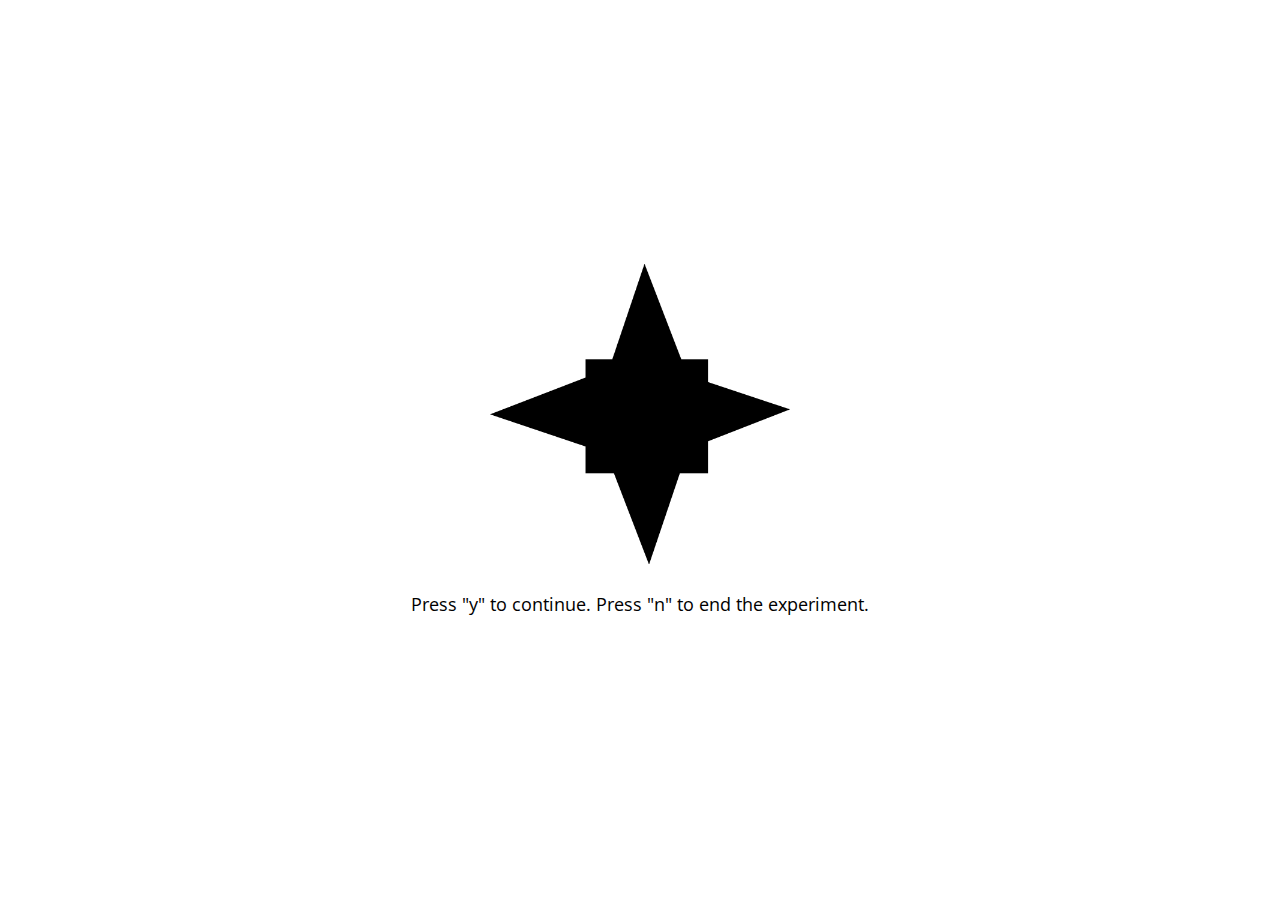
<file: examples/end-experiment.html>
<!DOCTYPE html>
<html>
  <head>
    <script src="../dist/jspsych.js"></script>
    <script src="../dist/plugin-image-keyboard-response.js"></script>
    <script src="../dist/plugin-preload.js"></script>
    <link rel="stylesheet" href="../dist/jspsych.css">
  </head>
  <body></body>
  <script>

    var jsPsych = initJsPsych();

    var images = ["img/1.gif", "img/2.gif", "img/3.gif", "img/4.gif", "img/5.gif", "img/6.gif", "img/7.gif", "img/8.gif", "img/9.gif", "img/10.gif"];

    var trials = [];
    for (var i = 0; i < images.length; i++) {
      trials.push({
        stimulus: images[i]
      });
    }

    var preload = {
      type: jsPsychPreload,
      auto_preload: true
    };

    var block = {
      type: jsPsychImageKeyboardResponse,
      choices: ['y','n'], 
      prompt: '<p>Press "y" to continue. Press "n" to end the experiment.</p>',
      stimulus_width: 300,
      on_finish: function(data) {
        if (jsPsych.pluginAPI.compareKeys(data.response, 'n')) {
          jsPsych.endExperiment('The experiment was ended. This is the end message.');
        }
      },
      timeline: trials
    };

    jsPsych.run([preload, block]);
    
  </script>
</html>
</file>
<file: jspsych-6.3.0/css/jspsych.css>
/*
 * CSS for jsPsych experiments.
 *
 * This stylesheet provides minimal styling to make jsPsych
 * experiments look polished without any additional styles.
 */

 @import url(https://fonts.googleapis.com/css?family=Open+Sans:400italic,700italic,400,700);

/* Container holding jsPsych content */

body {
      background-color: black;
      }

h1 {
  font-family: 'Open Sans', 'Arial', sans-serif;
  font-size: 30px;
  
}

 .jspsych-display-element {
   display: flex;
   flex-direction: column;
   overflow-y: auto;
   color:white;
 }

 .jspsych-display-element:focus {
   outline: none;
 }

 .jspsych-content-wrapper {
   display: flex;
   margin: auto;
   flex: 1 1 100%;
   width: 100%;
 }

 .jspsych-content {
   max-height: 95%;
   /*min-width: 250px;
   min-height: 250px;
   max-width: 95%; */
   text-align: center;
   margin: auto; /* this is for overflowing content */
 } 

/*
#jspsych-image-keyboard-response-stimulus{
  width: 250px;
  height: auto;
}
*/

 .jspsych-top {
   align-items: flex-start;
 }

 .jspsych-middle {
   align-items: center;
 }

/* fonts and type */

.jspsych-display-element {
  font-family: 'Open Sans', 'Arial', sans-serif;
  font-size: 18px;
  line-height: 1.6em;
}

/* Form elements like input fields and buttons */

.jspsych-display-element input[type="text"] {
  font-family: 'Open Sans', 'Arial', sans-serif;
  font-size: 14px;
}

/* borrowing Bootstrap style for btn elements, but combining styles a bit */
.jspsych-btn {
  display: inline-block;
  padding: 6px 12px;
  margin: 0px;
  font-size: 14px;
  font-weight: 400;
  font-family: 'Open Sans', 'Arial', sans-serif;
  cursor: pointer;
  line-height: 1.4;
  text-align: center;
  white-space: nowrap;
  vertical-align: middle;
  background-image: none;
  border: 1px solid transparent;
  border-radius: 4px;
  color: #333;
  background-color: #fff;
  border-color: #ccc;
}

/* only apply the hover style on devices with a mouse/pointer that can hover - issue #977 */
@media (hover: hover) {
  .jspsych-btn:hover {
    background-color: #ddd;
    border-color: #aaa;
  }
}

.jspsych-btn:active {
  background-color: #ddd;
  border-color:#000000;
}

.jspsych-btn:disabled {
  background-color: #eee;
  color: #aaa;
  border-color: #ccc;
  cursor: not-allowed;
}

/* custom style for input[type="range] (slider) to improve alignment between positions and labels */

.jspsych-slider {
  appearance: none;
  -webkit-appearance: none; 
  -moz-appearance: none;
  width: 100%; 
  background: transparent; 
}
.jspsych-slider:focus {
  outline: none;
}
/* track */
.jspsych-slider::-webkit-slider-runnable-track {
  appearance: none;
  -webkit-appearance: none;
  width: 100%;
  height: 8px;
  cursor: pointer;
  background: #eee;
  box-shadow: 0px 0px 0px #000000, 0px 0px 0px #0d0d0d;
  border-radius: 2px;
  border: 1px solid #aaa;
}
.jspsych-slider::-moz-range-track {
  appearance: none;
  width: 100%;
  height: 8px;
  cursor: pointer;
  background: #eee;
  box-shadow: 0px 0px 0px #000000, 0px 0px 0px #0d0d0d;
  border-radius: 2px;
  border: 1px solid #aaa;
}
.jspsych-slider::-ms-track {
  appearance: none;
  width: 99%;
  height: 14px;
  cursor: pointer;
  background: #eee;
  box-shadow: 0px 0px 0px #000000, 0px 0px 0px #0d0d0d;
  border-radius: 2px;
  border: 1px solid #aaa;
}
/* thumb */
.jspsych-slider::-webkit-slider-thumb {
  border: 1px solid #666;
  height: 24px;
  width: 15px;
  border-radius: 5px;
  background: #ffffff;
  cursor: pointer;
  -webkit-appearance: none;
  margin-top: -9px;
}
.jspsych-slider::-moz-range-thumb {
  border: 1px solid #666;
  height: 24px;
  width: 15px;
  border-radius: 5px;
  background: #ffffff;
  cursor: pointer;
}
.jspsych-slider::-ms-thumb {
  border: 1px solid #666;
  height: 20px;
  width: 15px;
  border-radius: 5px;
  background: #ffffff;
  cursor: pointer;
  margin-top: -2px;
}

/* jsPsych progress bar */

#jspsych-progressbar-container {
  color: #555;
  border-bottom: 1px solid #dedede;
  background-color: #f9f9f9;
  margin-bottom: 1em;
  text-align: center;
  padding: 8px 0px;
  width: 100%;
  line-height: 1em;
}
#jspsych-progressbar-container span {
  font-size: 14px;
  padding-right: 14px;
}
#jspsych-progressbar-outer {
  background-color: #eee;
  width: 50%;
  margin: auto;
  height: 14px;
  display: inline-block;
  vertical-align: middle;
  box-shadow: inset 0 1px 2px rgba(0,0,0,0.1);
}
#jspsych-progressbar-inner {
  background-color: #aaa;
  width: 0%;
  height: 100%;
}

/* Control appearance of jsPsych.data.displayData() */
#jspsych-data-display {
  text-align: left;
}
</file>
